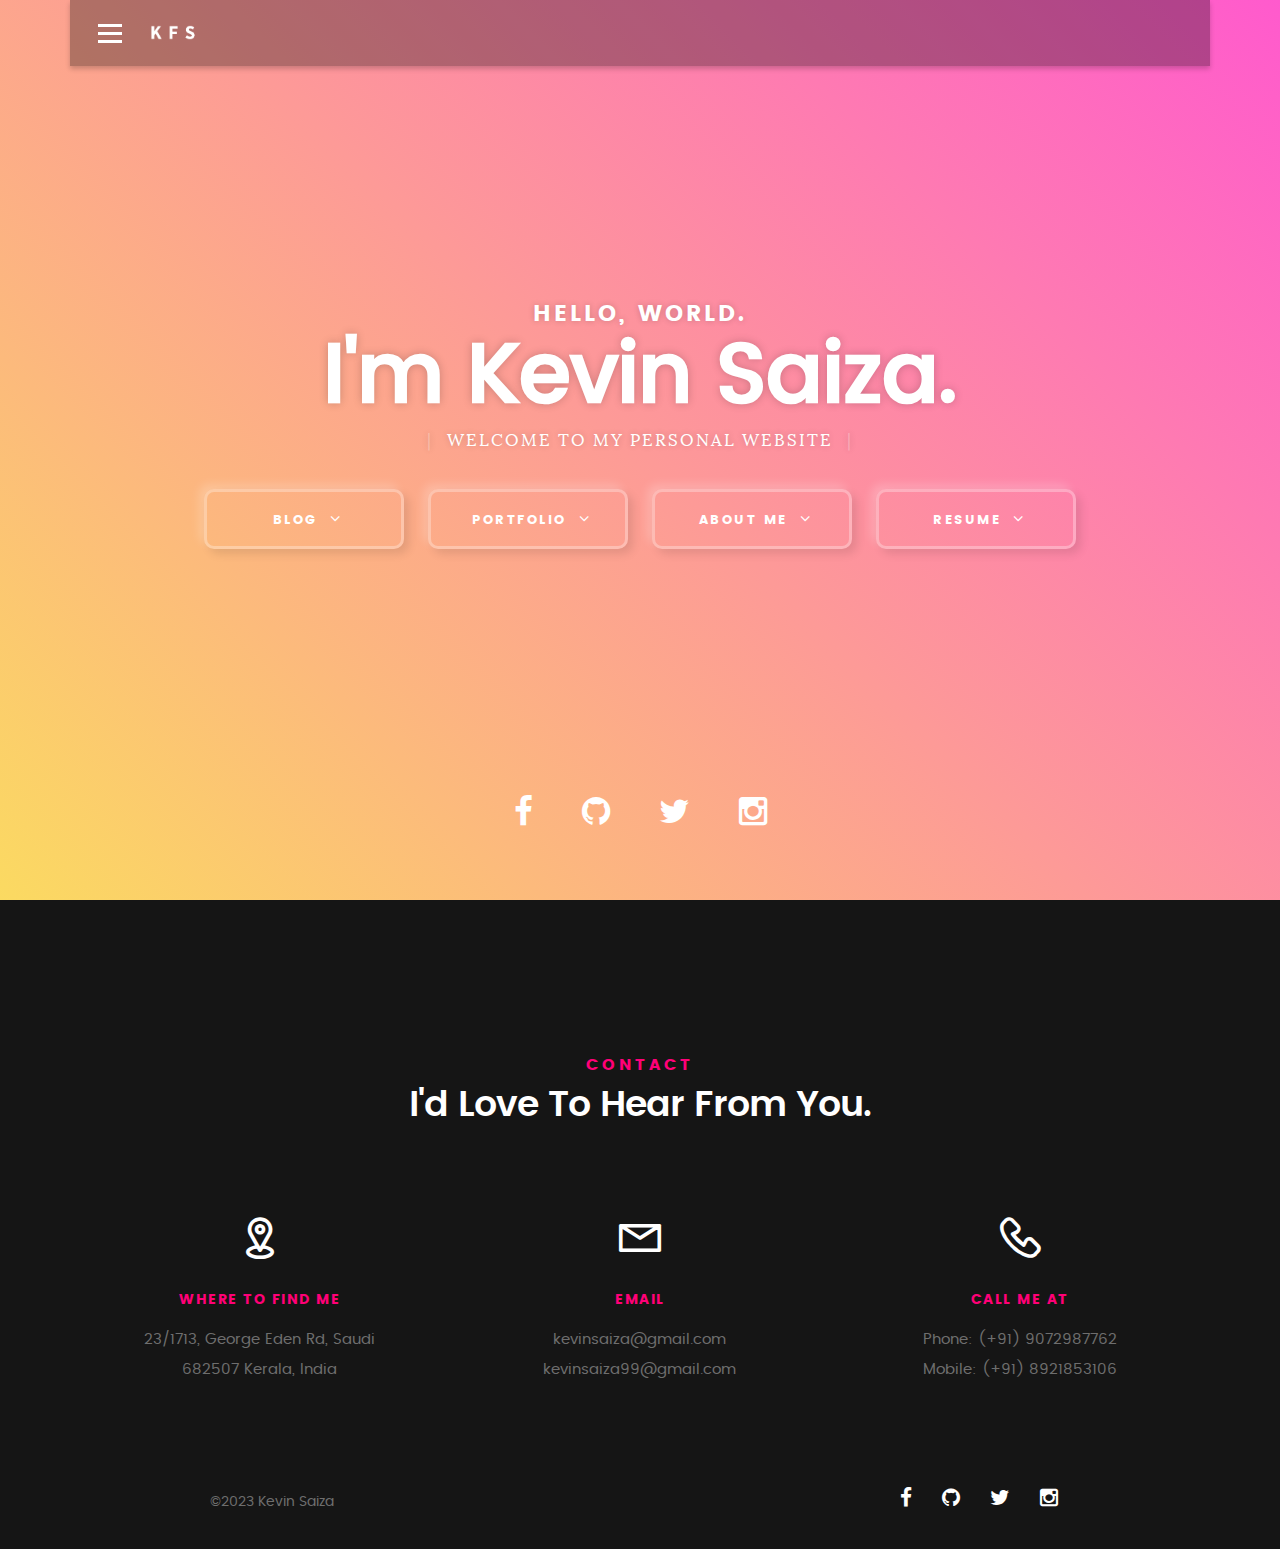
<file: index.html>
<!DOCTYPE html>
<!--[if IE 8 ]><html class="no-js oldie ie8" lang="en"> <![endif]-->
<!--[if IE 9 ]><html class="no-js oldie ie9" lang="en"> <![endif]-->
<!--[if (gte IE 9)|!(IE)]><!--><html class="no-js" lang="en"> <!--<![endif]-->
<head>

   <!--- basic page needs
   ================================================== -->
   <meta charset="utf-8">
	<title>Kevin Saiza</title>
	<meta name="description" content="">  
	<meta name="author" content="">

   <!-- mobile specific metas
   ================================================== -->
	<meta name="viewport" content="width=device-width, initial-scale=1, maximum-scale=1">
<meta name="theme-color" content="#2a2a2a" >
 	<!-- CSS
   ================================================== -->
   <link rel="stylesheet" href="css/base.css">  
   <link rel="stylesheet" href="css/main.css">
   <link rel="stylesheet" href="css/vendor.css">     

   <!-- script
   ================================================== -->   

	<script src="js/pace.min.js"></script>


   <!-- favicons
	================================================== -->
	<link rel="icon" type="image/png" href="favicon.png">

<style>

    button:hover {
        box-shadow: inset 5px 5px 10px rgba(0,0,0,0.2),inset -5px -5px 10px rgba(255,255,255,0.3);
    }
    
.fadein {
    animation: fadeInAnimation ease 1s;
    animation-iteration-count: 1;
    animation-fill-mode: forwards;
}
 
@keyframes fadeInAnimation {
    0% {
        opacity: 0;
    }
    100% {
        opacity: 1;
     }
}

</style>


</head>

<body id="top">
	
	<!-- header 
   ================================================== -->
   <header>   	
   	<div class="row">

   		<div class="top-bar">
   		
<a class="menu-toggle" href="#"><span>Menu</span></a>
	   		<div class="logo">
		         <a href="index.html">Kevin Saiza</a>
		      </div>		      

		   	<nav id="main-nav-wrap">
					<ul class="main-navigation">

<li class="current"><a href="index.html" title="">Home</a></li>
					
					<li class="current"><a href="portfolio.html" title="">Portfolio</a></li>
					
					<li class="current"><a href="certificates.html" title="">Certificates</a></li>
						
					<li class="current"><a href="mylife.html" title="">My Life</a></li>
					
						
					</ul>
				</nav>    		
   		</div> <!-- /top-bar --> 
   		
   	</div> <!-- /row --> 		
   </header> <!-- /header -->

	<!-- intro section
   ================================================== -->
   <section id="intro">   

   <div class="intro-overlay"></div>	

   	<div class="intro-content">
   		<div class="row">

   			<div class="col-twelve">
<div class="fadein">
	   			<h5><font style="color: #fff;">Hello, World.</font></h5>
	   	
  <h1>I'm Kevin Saiza.</h1>
		

	   			<p class="intro-position">
	   				<span>Welcome to my personal website</span>
	   			
	   			</p>
			
	<a class="button stroke" href="https://kevinsaiza.blogspot.com" title="" style="box-shadow: 5px 5px 10px rgba(0,0,0,0.1), 
	         -5px -5px 10px rgba(255,255,255,0.2);width: 20rem;">Blog</a>		
		
			<a class="button stroke" href="portfolio.html" title="" style="box-shadow: 5px 5px 10px rgba(0,0,0,0.1), 
	         -5px -5px 10px rgba(255,255,255,0.2);width: 20rem;">Portfolio</a>	
			
	
			
				<a class="button stroke" href="mylife.html" title="" style="box-shadow: 5px 5px 10px rgba(0,0,0,0.1), 
	         -5px -5px 10px rgba(255,255,255,0.2);width: 20rem;">About Me</a>
				
				
				<a class="button stroke" href="resume.html" title="" style="box-shadow: 5px 5px 10px rgba(0,0,0,0.1), 
	         -5px -5px 10px rgba(255,255,255,0.2);width: 20rem;">Resume</a>
				
				
				
				
				




</div>

	   		</div>  
   			
   		</div>   		 		
   	</div> <!-- /intro-content --> 

   	<ul class="intro-social">        
         <li><a href="https://m.facebook.com/kevin.saiza"><i class="fa fa-facebook"></i></a></li>
         <li><a href="https://github.com/Kevinsaiza"><i class="fa fa-github"></i></a></li>
         <li><a href="https://twitter.com/KevinSaiza2"><i class="fa fa-twitter"></i></a></li>
         
         <li><a href="https://instagram.com/kevin_saiza1"><i class="fa fa-instagram"></i></a></li>
      </ul> <!-- /intro-social -->      	

   </section> <!-- /intro -->









  <!-- contact
   ================================================== -->
	<section id="contact">

		<div class="row section-intro" style="box-shadow: none; background: none;border: none;">
   		<div class="col-twelve">

   			<h5>Contact</h5>
   			<h1>I'd Love To Hear From You.</h1>

  

   		</div> 
   	</div> <!-- /section-intro -->


   	<div class="row contact-info">

   		<div class="col-four tab-full">

   			<div class="icon">
   				<i class="icon-pin"></i>
   			</div>

   			<h5>Where to find me</h5>






   			<p>
            23/1713, George Eden Rd, Saudi <br>
            682507 Kerala, India
            </p>


   		</div>


   		<div class="col-four tab-full collapse" style="">

   			<div class="icon">
   				<i class="icon-mail"></i>
   			</div>

   			<h5>Email</h5>

   			<p>kevinsaiza@gmail.com<br>
			   	kevinsaiza99@gmail.com	     
			   </p>

   		</div>

   		<div class="col-four tab-full">

   			<div class="icon">
   				<i class="icon-phone"></i>
   			</div>

   			<h5>Call Me At</h5>

   			<p>Phone: (+91) 9072987762<br>
			   	Mobile: (+91) 8921853106<br>
			    
			   </p>

   		</div>
   		
   		
   		
   		
   		
   		
   		
   		
   		
   	</div> <!-- /contact-info -->
		
	</section> <!-- /contact -->

   <!-- footer
   ================================================== -->

   <footer>
     	<div class="row">

     		<div class="col-six tab-full pull-right social">

     			<ul class="footer-social">        
         <li><a href="https://m.facebook.com/kevin.saiza"><i class="fa fa-facebook"></i></a></li>
         <li><a href="https://github.com/Kevinsaiza"><i class="fa fa-github"></i></a></li>
         <li><a href="https://twitter.com/KevinSaiza2"><i class="fa fa-twitter"></i></a></li>
         
         <li><a href="https://instagram.com/kevin_saiza1"><i class="fa fa-instagram"></i></a></li>
			   </ul> 
	      		
	      </div>

      	<div class="col-six tab-full">
	      	<div class="copyright">
		        	<span>©2023 Kevin Saiza</span> 
		        		         	
		         </div>		                  
	      	</div>

	      	<div id="go-top">
		         <a class="smoothscroll" title="Back to Top" href="#top"><i class="fa fa-long-arrow-up"></i></a>
		      </div>

      	</div> <!-- /row -->     	
   </footer>  

   <div id="preloader"> 
    	<div id="loader"></div>
   </div> 

   <!-- Java Script
   ================================================== --> 
   <script src="js/jquery-2.1.3.min.js"></script>
   <script src="js/plugins.js"></script>
   <script src="js/main.js"></script>

</body>

                                                         </html>
</file>
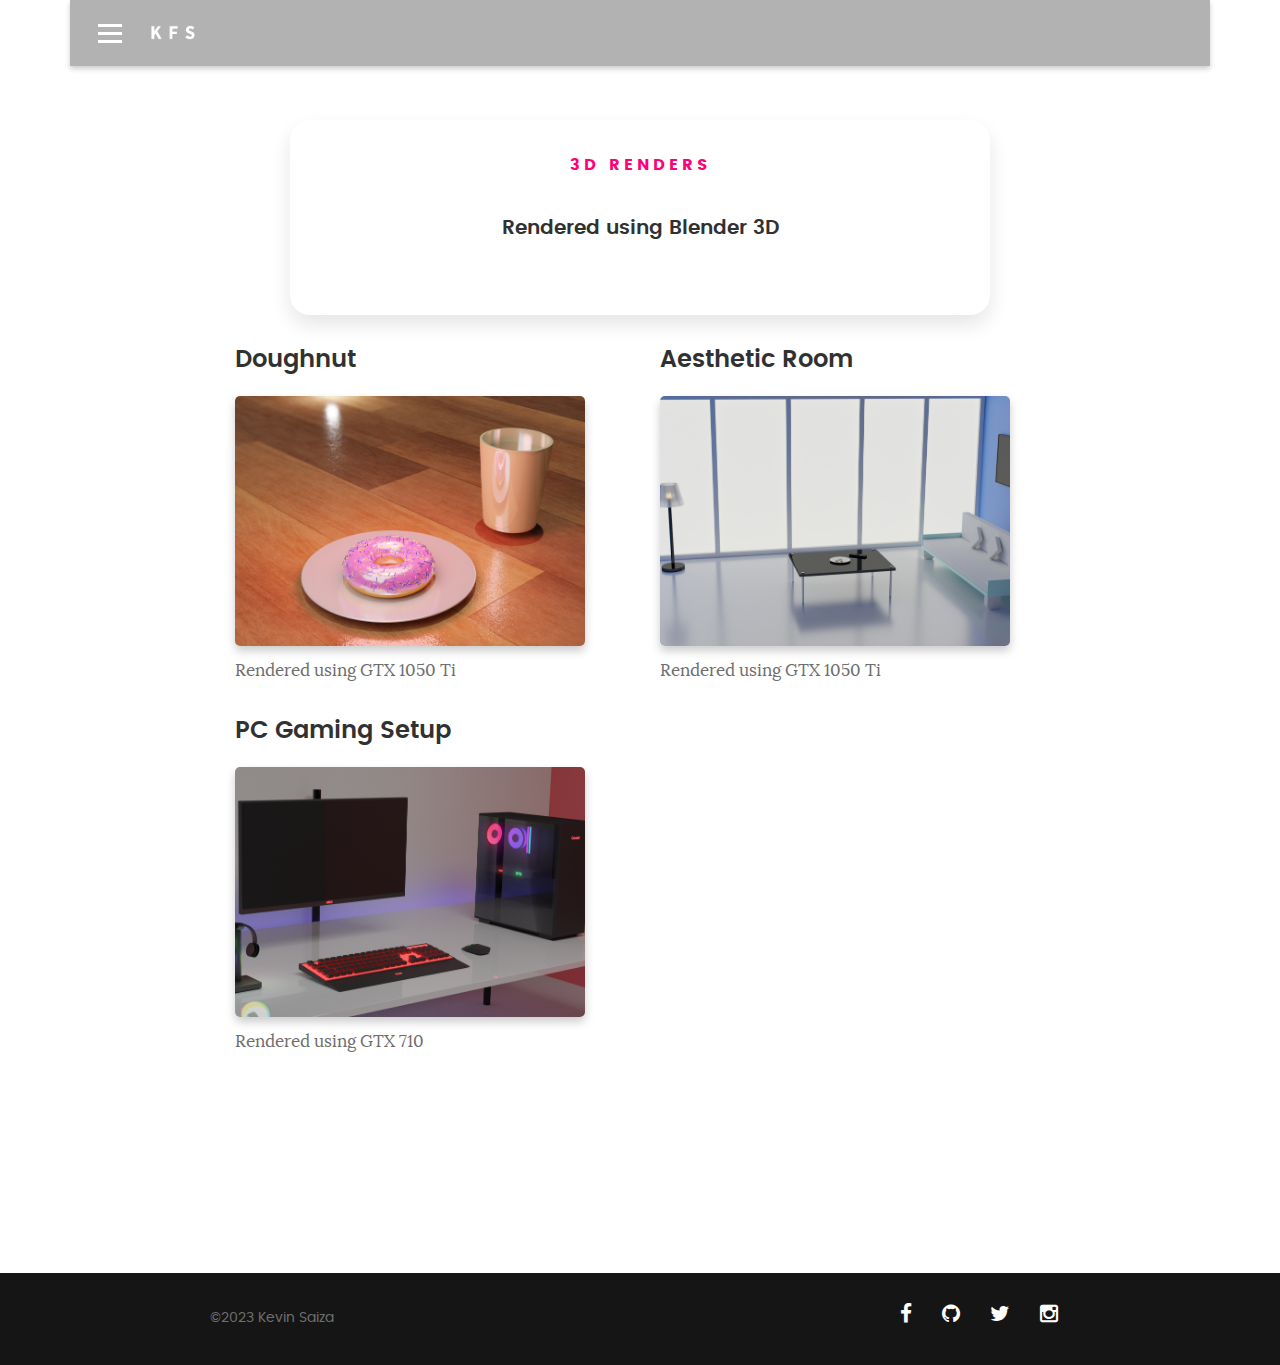
<file: 3d.html>
<!DOCTYPE html>
<!--[if IE 8 ]><html class="no-js oldie ie8" lang="en"> <![endif]-->
<!--[if IE 9 ]><html class="no-js oldie ie9" lang="en"> <![endif]-->
<!--[if (gte IE 9)|!(IE)]><!--><html class="no-js" lang="en"> <!--<![endif]-->
<head>

   <!--- basic page needs
   ================================================== -->
   <meta charset="utf-8">
	<title>Kevin Saiza</title>
	<meta name="description" content="">  
	<meta name="author" content="">

   <!-- mobile specific metas
   ================================================== -->
	<meta name="viewport" content="width=device-width, initial-scale=1, maximum-scale=1">
<meta name="theme-color" content="#2a2a2a" >
 	<!-- CSS
   ================================================== -->
   <link rel="stylesheet" href="css/base.css">  
   <link rel="stylesheet" href="css/main.css">
   <link rel="stylesheet" href="css/vendor.css">     

   <!-- script
   ================================================== -->   

	<script src="js/pace.min.js"></script>

   <!-- favicons
	================================================== -->
	<link rel="icon" type="image/png" href="favicon.png">
<style>

.fadein {
    animation: fadeInAnimation ease 1s;
    animation-iteration-count: 1;
    animation-fill-mode: forwards;
}
 
@keyframes fadeInAnimation {
    0% {
        opacity: 0;
    }
    100% {
        opacity: 1;
     }
}

</style>
</head>

<body id="top">
	
	<!-- header 
   ================================================== -->
   <header>   	
   	<div class="row">

   		<div class="top-bar">
   			<a class="menu-toggle" href="#"><span>Menu</span></a>

	   		<div class="logo">
		         <a href="index.html">Kevin Saiza</a>
		      </div>		      

		   	<nav id="main-nav-wrap">
					<ul class="main-navigation">
						<li class="current"><a href="index.html" title="">Home</a></li>
					<li class="current"><a href="portfolio.html" title="">Portfolio</a></li>
					
					
					<li class="current"><a href="certificates.html" title="">Certificates</a></li>
						
					<li class="current"><a href="mylife.html" title="">My Life</a></li>
					
					
										
								
					</ul>
				</nav>    		
   		</div> <!-- /top-bar --> 
   		
   	</div> <!-- /row --> 		
   </header> <!-- /header -->

   <section id="about">  

	

	   
   	<div class="row section-intro">
   		<div class="col-twelve">

   			<h5>3D RENDERS</h5>
   			<br>
   			<h3>Rendered using Blender 3D</h3>
   				<p class="lead"></p>

   			<div class="intro-info">

   		

   			</div>   			

   		</div>   		
   	</div> <!-- /section-intro -->


   	<div class="row about-content">


<div class="fadein">



   		<div class="col-six tab-full">
   		  
   			<h2>Doughnut</h2>
   		<img src="images/3d1.jpg" style="box-shadow:0px 5px 10px #cccccc;border-radius: 5px;height: 250px;object-fit:cover; width:350px;"/>
   		
   	<p>Rendered using GTX 1050 Ti </p>
   		
   		</div>







   		<div class="col-six tab-full">
   		  
   			<h2>Aesthetic Room</h2>
   		<img src="images/3d2.png" style="width: 100%;box-shadow:0px 5px 10px #cccccc;border-radius: 5px;object-fit:cover; height: 250px;
   		width:350px;"/>
   		
   	<p>Rendered using GTX 1050 Ti </p>
   		
   		</div>
   		


   		<div class="col-six tab-full">
   		  
   			<h2>PC Gaming Setup</h2>
   		<img src="images/3d3.png" style="box-shadow:0px 5px 10px #cccccc;border-radius: 5px;height: 250px;object-fit:cover; width:350px;"/>
   		
	<p>Rendered using GTX 710 </p>   	
   		
   		</div>






</div>



   		</div>

   

   </section> <!-- /process-->    


	
	

   <!-- footer
   ================================================== -->

   <footer>
     	<div class="row" style="padding-top: 30px;">

     		<div class="col-six tab-full pull-right social">

     			<ul class="footer-social">        
         <li><a href="https://m.facebook.com/kevin.saiza"><i class="fa fa-facebook"></i></a></li>
         <li><a href="https://github.com/Kevinsaiza"><i class="fa fa-github"></i></a></li>
         <li><a href="https://twitter.com/KevinSaiza2"><i class="fa fa-twitter"></i></a></li>
         
         <li><a href="https://instagram.com/kevin_saiza1"><i class="fa fa-instagram"></i></a></li>
			   </ul> 
	      		
	      </div>

      	<div class="col-six tab-full">
	      	<div class="copyright">
		        	<span>©2023 Kevin Saiza</span> 
		        		         	
		         </div>		                  
	      	</div>

	      	<div id="go-top">
		         <a class="smoothscroll" title="Back to Top" href="#top"><i class="fa fa-long-arrow-up"></i></a>
		      </div>

      	</div> <!-- /row -->     	
   </footer>  

   <div id="preloader"> 
    	<div id="loader"></div>
   </div> 

   <!-- Java Script
   ================================================== --> 
   <script src="js/jquery-2.1.3.min.js"></script>
   <script src="js/plugins.js"></script>
   <script src="js/main.js"></script>

</body>

</html>
</file>
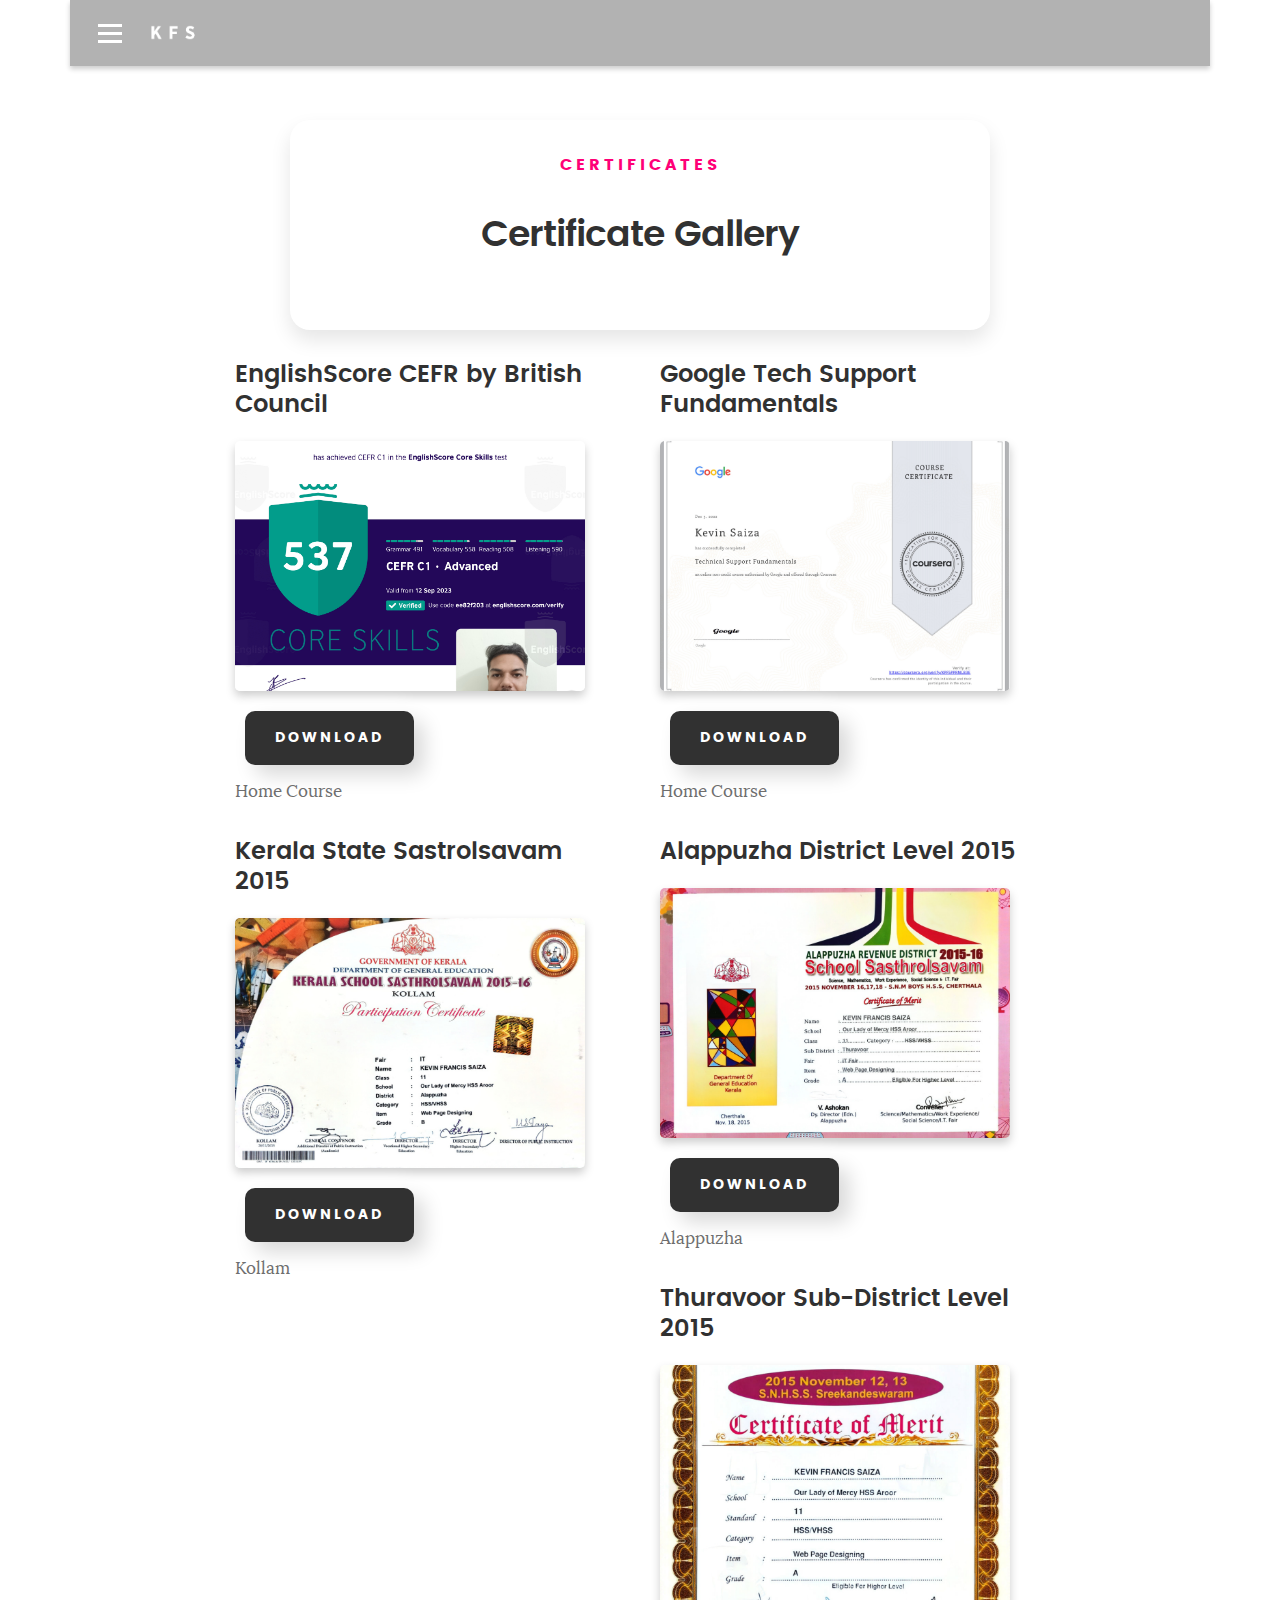
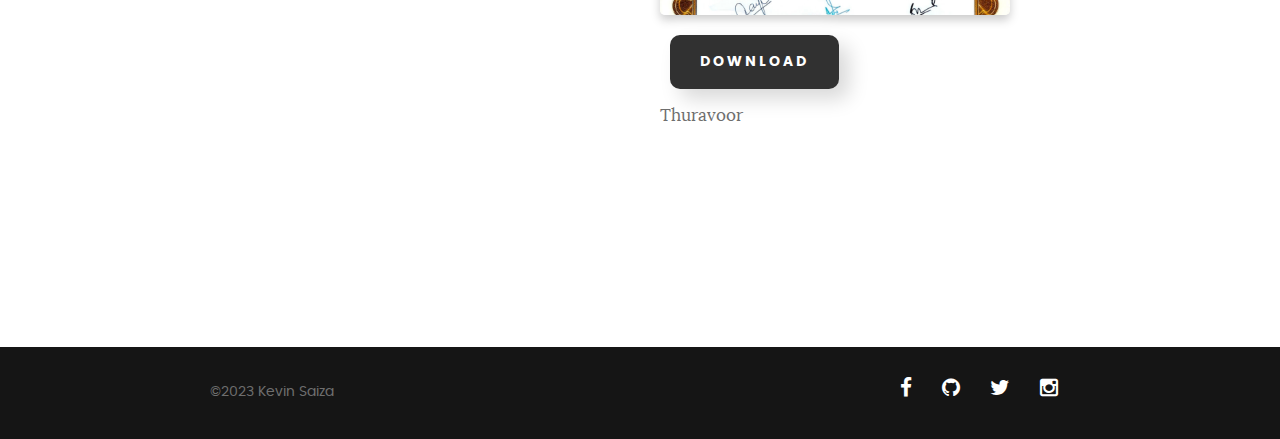
<file: certificates.html>
<!DOCTYPE html>
<!--[if IE 8 ]><html class="no-js oldie ie8" lang="en"> <![endif]-->
<!--[if IE 9 ]><html class="no-js oldie ie9" lang="en"> <![endif]-->
<!--[if (gte IE 9)|!(IE)]><!--><html class="no-js" lang="en"> <!--<![endif]-->
<head>

   <!--- basic page needs
   ================================================== -->
   <meta charset="utf-8">
	<title>Kevin Saiza</title>
	<meta name="description" content="">  
	<meta name="author" content="">

   <!-- mobile specific metas
   ================================================== -->
	<meta name="viewport" content="width=device-width, initial-scale=1, maximum-scale=1">
<meta name="theme-color" content="#2a2a2a" >
 	<!-- CSS
   ================================================== -->
   <link rel="stylesheet" href="css/base.css">  
   <link rel="stylesheet" href="css/main.css">
   <link rel="stylesheet" href="css/vendor.css">     

   <!-- script
   ================================================== -->   

	<script src="js/pace.min.js"></script>

   <!-- favicons
	================================================== -->
	<link rel="icon" type="image/png" href="favicon.png">
<style>

.fadein {
    animation: fadeInAnimation ease 1s;
    animation-iteration-count: 1;
    animation-fill-mode: forwards;
}
 
@keyframes fadeInAnimation {
    0% {
        opacity: 0;
    }
    100% {
        opacity: 1;
     }
}

</style>
</head>

<body id="top">
	
	<!-- header 
   ================================================== -->
   <header>   	
   	<div class="row">

   		<div class="top-bar">
   			<a class="menu-toggle" href="#"><span>Menu</span></a>

	   		<div class="logo">
		         <a href="index.html">Kevin Saiza</a>
		      </div>		      

		   	<nav id="main-nav-wrap">
					<ul class="main-navigation">
						<li class="current"><a href="index.html" title="">Home</a></li>
					<li class="current"><a href="portfolio.html" title="">Portfolio</a></li>
					
					
					<li class="current"><a href="certificates.html" title="">Certificates</a></li>
						
					<li class="current"><a href="mylife.html" title="">My Life</a></li>
					
					
										
								
					</ul>
				</nav>    		
   		</div> <!-- /top-bar --> 
   		
   	</div> <!-- /row --> 		
   </header> <!-- /header -->

   <section id="about">  

	

	   
   	<div class="row section-intro">
   		<div class="col-twelve">

   			<h5>CERTIFICATES</h5>
   			<br>
   			<h1>Certificate Gallery</h1>
   				<p class="lead"></p>

   			<div class="intro-info">

   		

   			</div>   			

   		</div>   		
   	</div> <!-- /section-intro -->


   	<div class="row about-content">


<div class="fadein">




<div class="col-six tab-full">
   		  
   			<h2>EnglishScore CEFR by British Council</h2>
   		<img src="images/cert0.jpg" style="box-shadow:0px 5px 10px #cccccc;border-radius: 5px;height: 250px;object-fit:cover; width:350px;"/>
   	
   	   	
   		
   		<a href="images/cert0.jpg" title="Download Certificate" class="button button-primary">Download</a>
	<p>Home Course</p>
   		</div>






	
   		<div class="col-six tab-full">
   		  
   			<h2>Google Tech Support Fundamentals</h2>
   		<img src="images/cert3.jpg" style="box-shadow:0px 5px 10px #cccccc;border-radius: 5px;height: 250px;object-fit:cover; width:350px;"/>
   	
   	   	
   		
   		<a href="images/cert3.jpg" title="Download Certificate" class="button button-primary">Download</a>
	<p>Home Course</p>
   		</div>
















   		<div class="col-six tab-full">
   		  
   			<h2>Kerala State Sastrolsavam 2015</h2>
   		<img src="images/cert1.jpg" style="width: 100%;box-shadow:0px 5px 10px #cccccc;border-radius: 5px;object-fit:cover; height: 250px;
   		width:350px;"/>
   	
   	   	   	
   		<a href="images/cert1.jpg" title="Download Certificate" class="button button-primary">Download</a>
   			<p>Kollam</p>	
   		</div>
   		


   		<div class="col-six tab-full">
   		  
   			<h2>Alappuzha District Level 2015</h2>
   		<img src="images/cert2.jpg" style="box-shadow:0px 5px 10px #cccccc;border-radius: 5px;height: 250px;object-fit:cover; width:350px;"/>
   		
   		<a href="images/cert2.jpg" title="Download Certificate" class="button button-primary">Download</a>
   		<p>Alappuzha</p>
   		</div>



   		<div class="col-six tab-full">
   		  
   			<h2>Thuravoor Sub-District Level 2015</h2>
   		<img src="images/cert4.jpg" style="box-shadow:0px 5px 10px #cccccc;border-radius: 5px;height: 250px;object-fit:cover; width:350px;"/>
   		
   		<a href="images/cert4.jpg" title="Download Certificate" class="button button-primary">Download</a>
   	<p>Thuravoor</p>	
   		</div>









</div>



   		</div>

   

   </section> <!-- /process-->    


	
	

   <!-- footer
   ================================================== -->

   <footer>
     	<div class="row" style="padding-top: 30px;">

     		<div class="col-six tab-full pull-right social">

     			<ul class="footer-social">        
         <li><a href="https://m.facebook.com/kevin.saiza"><i class="fa fa-facebook"></i></a></li>
         <li><a href="https://github.com/Kevinsaiza"><i class="fa fa-github"></i></a></li>
         <li><a href="https://twitter.com/KevinSaiza2"><i class="fa fa-twitter"></i></a></li>
         
         <li><a href="https://instagram.com/kevin_saiza1"><i class="fa fa-instagram"></i></a></li>
			   </ul> 
	      		
	      </div>

      	<div class="col-six tab-full">
	      	<div class="copyright">
		        	<span>©2023 Kevin Saiza</span> 
		        		         	
		         </div>		                  
	      	</div>

	      	<div id="go-top">
		         <a class="smoothscroll" title="Back to Top" href="#top"><i class="fa fa-long-arrow-up"></i></a>
		      </div>

      	</div> <!-- /row -->     	
   </footer>  

   <div id="preloader"> 
    	<div id="loader"></div>
   </div> 

   <!-- Java Script
   ================================================== --> 
   <script src="js/jquery-2.1.3.min.js"></script>
   <script src="js/plugins.js"></script>
   <script src="js/main.js"></script>

</body>

</html>
</file>
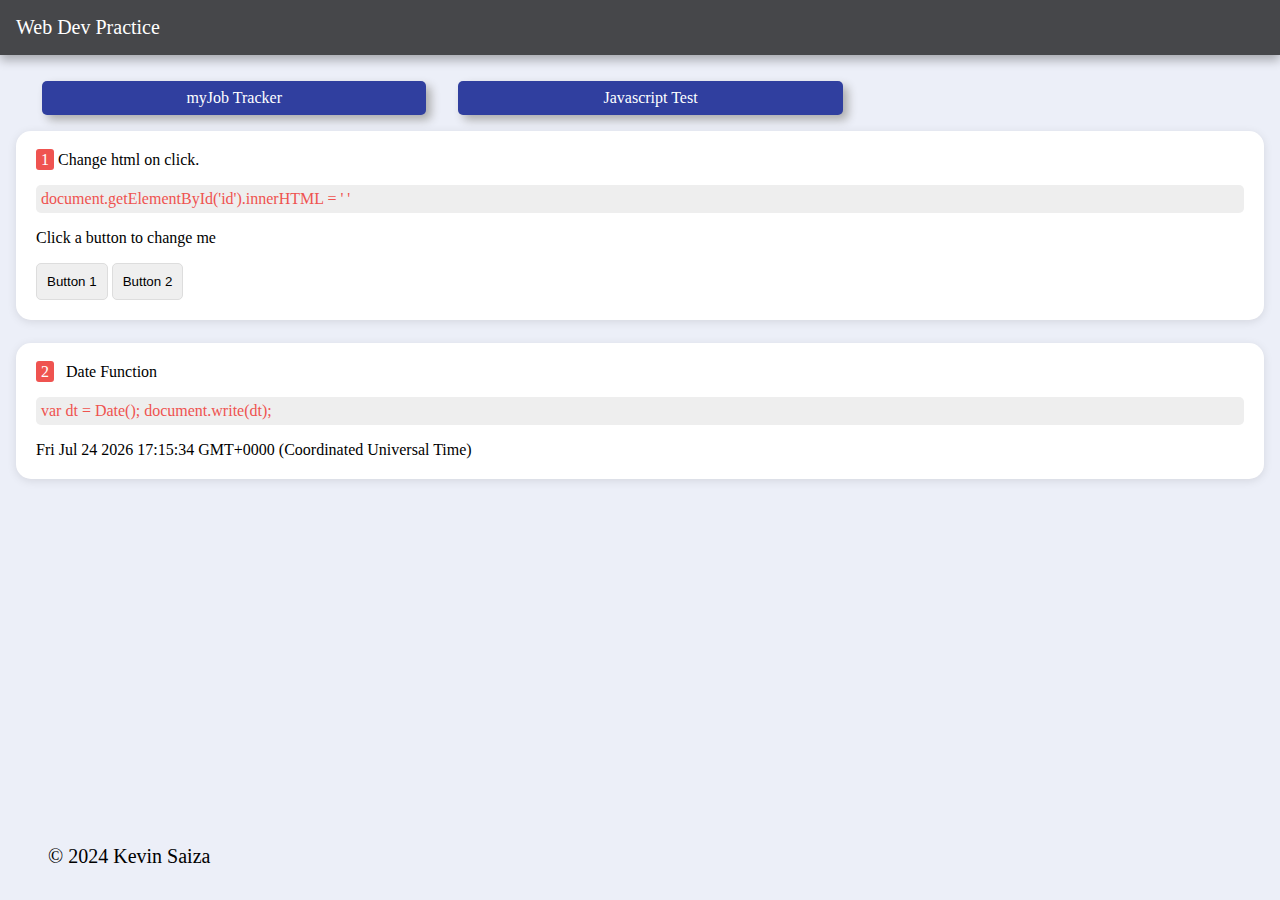
<file: index1.html>
<!DOCTYPE html>
<html lang="en">
<head>
  <meta charset="UTF-8">
  <meta http-equiv="X-UA-Compatible" content="IE=Edge">
  <meta name="viewport" content="width=device-width, initial-scale=1">

  <title>HTML</title>
  
  <!-- HTML -->
  

  <!-- Custom Styles -->
  <link rel="stylesheet" href="style3.css">
</head>

<body>
  
  
  <div class="header">Web Dev Practice</div>
  
 
  
  
 
 <div class="topmenu">
  <a href="myjobtracker.html"> <div class="topbtn">myJob Tracker</div></a>
   <div class="topbtn">Javascript Test</div>
 </div>

<br/>

  <div class="content" style="clear: both;">
  
  <span class="numbox">1</span>&nbsp;Change html on click.
  
  
  <div class="code">document.getElementById('id').innerHTML = ' '</div>
  
  <p id="p1" style="text-decoration: blink;
	-webkit-animation-name: blinker;
	-webkit-animation-duration: 1s;
	-webkit-animation-iteration-count:infinite;
	-webkit-animation-timing-function:ease-in-out;
	-webkit-animation-direction: alternate;">Click a button to change me</p>
 <button id="a1" onclick="document.getElementById('p1').innerHTML = 'You have clicked on Button 1'">Button 1</button>
 <button id="a1" onclick="document.getElementById('p1').innerHTML = 'You have clicked on Button 2'">Button 2</button>

</div>
<br/>
  <div class="content">
  
<span class="numbox">2</span>
&nbsp; Date Function

  <div class="code">var dt = Date();
  
 document.write(dt);</div>

<script>
  
  var dt = Date('dd.mm.yyyy');
  
 document.write(dt);
  </script>


</div>


<footer>
<div class="footer">&copy; 2024 Kevin Saiza</div>
</footer>
  <!-- Project -->
  
</body>
</html>
</file>
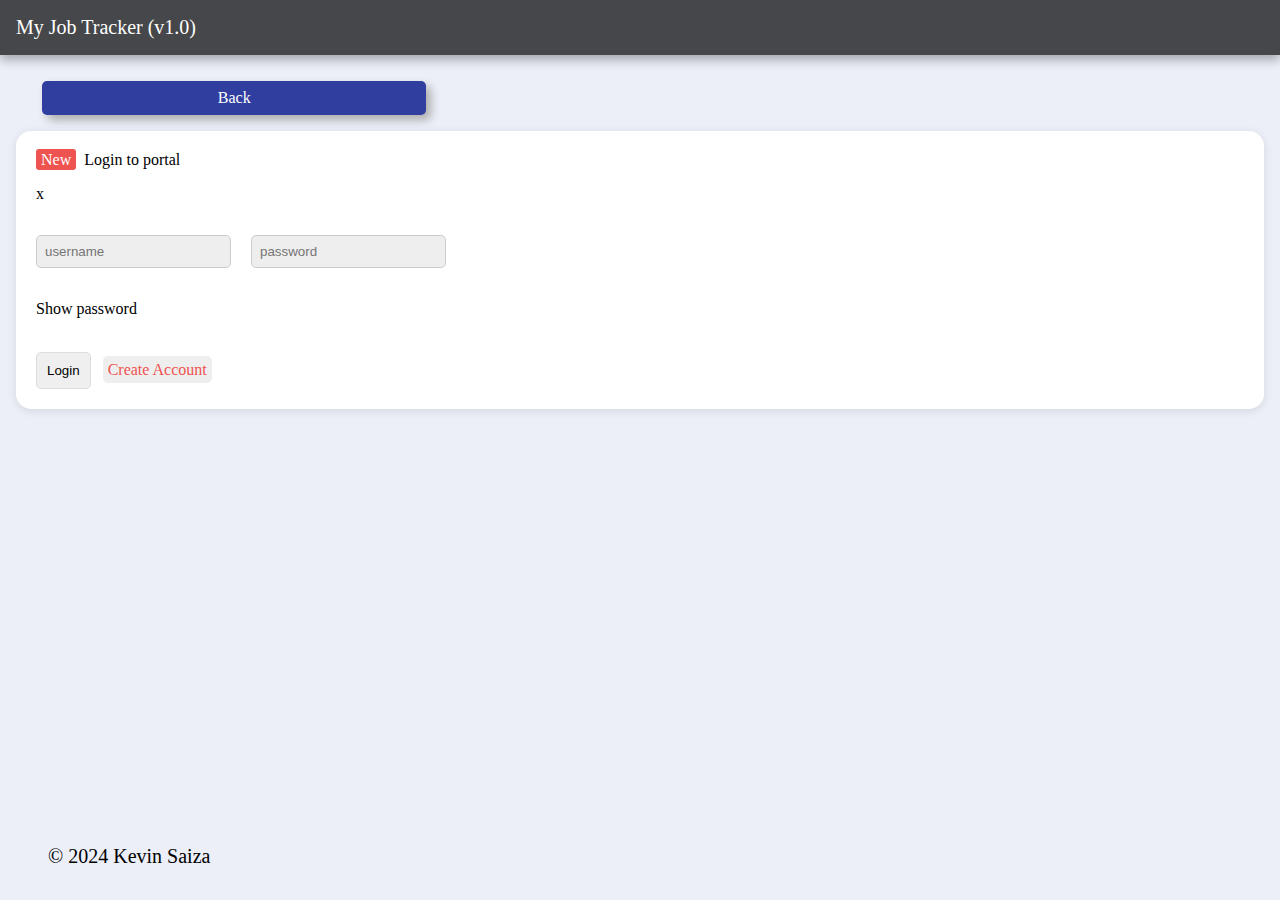
<file: myjobtracker.html>
<!DOCTYPE html>
<html lang="en">
<head>
  <meta charset="UTF-8">
  <meta http-equiv="X-UA-Compatible" content="IE=Edge">
  <meta name="viewport" content="width=device-width, initial-scale=1">

  <title>Web Dev Practice</title>
  <script>
    
    
    function logincheck() {
     
     var username = "kevinsaiza";
    var password = "12345";
    var usr = 
    document.getElementById("ussr").value;
    

var pwd = 
    document.getElementById("pwwd").value;

     
      if((usr==username)&&(pwd==password))
      {
        window.alert("Success");
        
        
      }
      else{
        window.alert("Try Again");
        
        document.getElementById("ussr").value="";
        document.getElementById("pwwd").value="";
      }
    }
    
    
    function viewpwd()
    {
      var tp = document.getElementById("pwwd").type;
      
 
      
      document.getElementById("pwwd").type="text";
      
      document.getElementById('spd').innerHTML="";
    }
    
   
  </script>
  <!-- HTML -->
  

  <!-- Custom Styles -->
  <link rel="stylesheet" href="style3.css">
</head>

<body>
  
  
  <div class="header">My Job Tracker (v1.0)</div>
  
 
  
   <div class="topmenu">
  <a href="index.html"> <div class="topbtn">Back
 </div>
</div></a>


<br/>
  
  </div>
  

  <div class="content" style="clear:both;">
  
  <span class="numbox">New</span>&nbsp;
  
  Login to portal
  <br/>
  <p id="tem">x</p>
  
  <input type="text" placeholder="username" id="ussr">
    <input type="password" style="margin-bottom: 1rem;" placeholder="password" id="pwwd">
  
 
 <p onclick="viewpwd()" id="spd">Show password</p>
 <br/>
 
 <button id="a1" onclick="logincheck()">Login</button>
 &nbsp;
 <span class="code" style="">Create Account</span>

</div>


<footer>
<div class="footer">&copy; 2024 Kevin Saiza</div>
</footer>
  <!-- Project -->
  
</body>
</html>
</file>
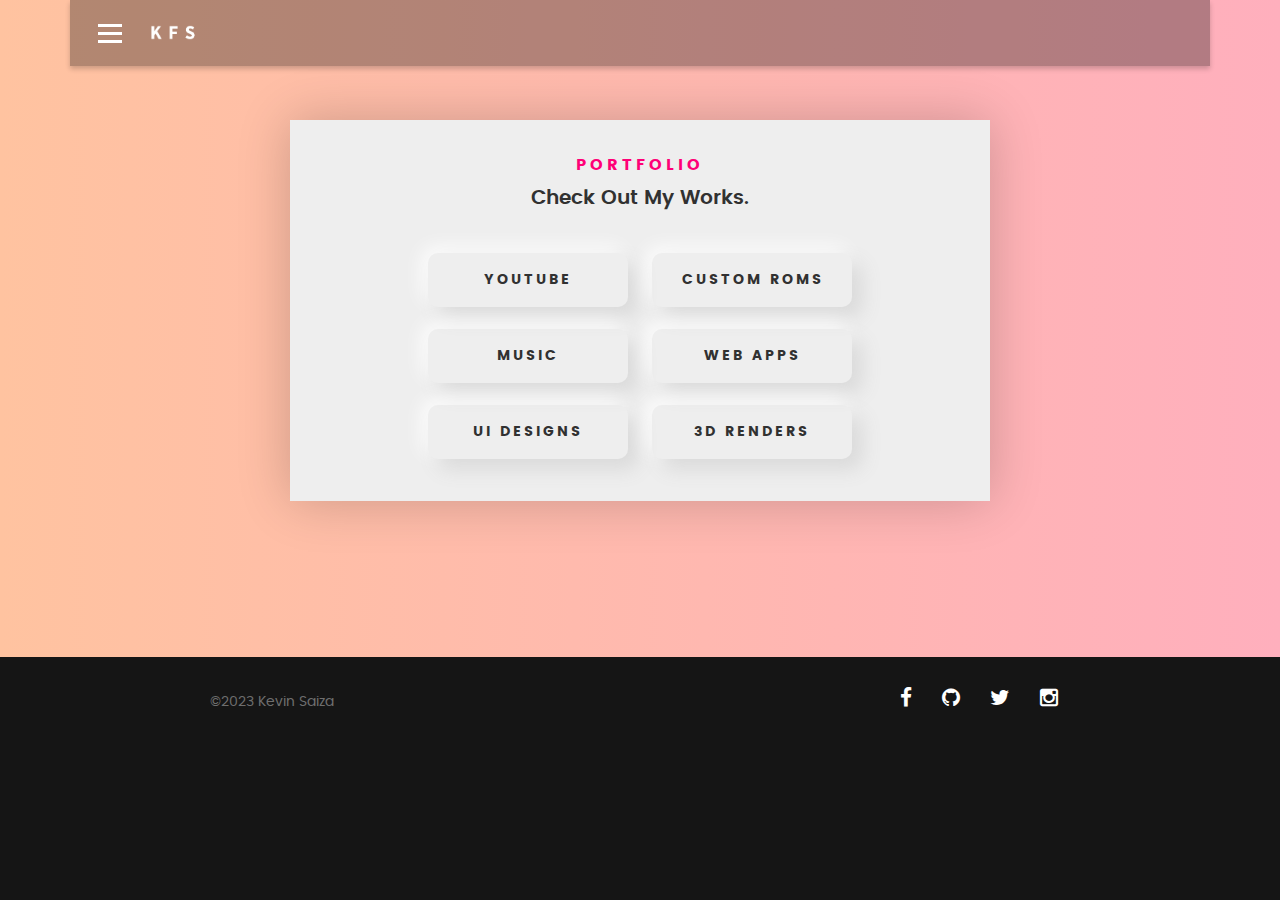
<file: portfolio.html>
<!DOCTYPE html>
<!--[if IE 8 ]><html class="no-js oldie ie8" lang="en"> <![endif]-->
<!--[if IE 9 ]><html class="no-js oldie ie9" lang="en"> <![endif]-->
<!--[if (gte IE 9)|!(IE)]><!--><html class="no-js" lang="en"> <!--<![endif]-->
<head>

   <!--- basic page needs
   ================================================== -->
   <meta charset="utf-8">
	<title>Kevin Saiza</title>
	<meta name="description" content="">  
	<meta name="author" content="">

   <!-- mobile specific metas
   ================================================== -->
	<meta name="viewport" content="width=device-width, initial-scale=1, maximum-scale=1">
<meta name="theme-color" content="#2a2a2a" >
 	<!-- CSS
   ================================================== -->
   <link rel="stylesheet" href="css/base.css">  
   <link rel="stylesheet" href="css/main.css">
   <link rel="stylesheet" href="css/vendor.css">     

   <!-- script
   ================================================== -->   

	

   <!-- favicons
	================================================== -->
	<link rel="icon" type="image/png" href="favicon.png">
<style>

.fadein {
    animation: fadeInAnimation ease 1s;
    animation-iteration-count: 1;
    animation-fill-mode: forwards;
}
 
@keyframes fadeInAnimation {
    0% {
        opacity: 0;
    }
    100% {
        opacity: 1;
     }
}

</style>
</head>

<body id="top">
	
	<!-- header 
   ================================================== -->
   <header>   	
   	<div class="row">

   		<div class="top-bar">
   			<a class="menu-toggle" href="#"><span>Menu</span></a>

	   		<div class="logo">
		         <a href="index.html">Kevin Saiza</a>
		      </div>		      

		   	<nav id="main-nav-wrap">
					<ul class="main-navigation">
						<li class="current"><a href="index.html" title="">Home</a></li>
					
					<li class="current"><a href="portfolio.html" title="">Portfolio</a></li>
					
					<li class="current"><a href="certificates.html" title="">Certificates</a></li>
						
					<li class="current"><a href="mylife.html" title="">My Life</a></li>
					
					
										
								
					</ul>
				</nav>    		
   		</div> <!-- /top-bar --> 
   		
   	</div> <!-- /row --> 		
   </header> <!-- /header -->







	<section id="portfolio" style="background: #FFAFBD;  /* fallback for old browsers */
background: -webkit-linear-gradient(to right, #ffc3a0, #FFAFBD);  /* Chrome 10-25, Safari 5.1-6 */
background: linear-gradient(to right, #ffc3a0, #FFAFBD); /* W3C, IE 10+/ Edge, Firefox 16+, Chrome 26+, Opera 12+, Safari 7+ */
">

		<div class="row section-intro" style="box-shadow: 0px 0px 50px rgba(0,0,0,0.2);border-radius: 0px;background: #eee;">
   		<div class="col-twelve">

   			<h5>Portfolio</h5>
   			<h3>Check Out My Works.</h3>

   			<p class="lead"></p>



	<a class="button" href="https://m.youtube.com/channel/UCq71z5iCv6Ku7soDmAZQ5-w" style="width:200px;">Youtube</a>


			
      <a class="button" href="roms.html" style="width:200px;">Custom ROMs</a>

			<a class="button" href="music.html" style="width:200px;">Music</a>
	
			<a class="button" href="webapps.html" title="" style="width:200px;">Web Apps</a>
	<br>
				<a class="button" href="ui.html" title="" style="width:200px;">UI Designs</a>	
		
		
			<a class="button" href="3d.html" title="" style="width:200px;">3D Renders</a>


   		</div>   		
   	</div> <!-- /section-intro--> 
</section>




	
	

   <!-- footer
   ================================================== -->

   <footer>
     	<div class="row" style="padding-top: 30px;">

     		<div class="col-six tab-full pull-right social">

     			<ul class="footer-social">        
         <li><a href="https://m.facebook.com/kevin.saiza"><i class="fa fa-facebook"></i></a></li>
         <li><a href="https://github.com/Kevinsaiza"><i class="fa fa-github"></i></a></li>
         <li><a href="https://twitter.com/KevinSaiza2"><i class="fa fa-twitter"></i></a></li>
         
         <li><a href="https://instagram.com/kevin_saiza1"><i class="fa fa-instagram"></i></a></li>
			   </ul>
	      		
	      </div>

      	<div class="col-six tab-full">
	      	<div class="copyright">
		        	<span>©2023 Kevin Saiza</span> 
		        		         	
		         </div>		                  
	      	</div>

	      	<div id="go-top">
		         <a class="smoothscroll" title="Back to Top" href="#top"><i class="fa fa-long-arrow-up"></i></a>
		      </div>

      	</div> <!-- /row -->     	
   </footer>  

   <div id="preloader"> 
    	<div id="loader"></div>
   </div> 

   <!-- Java Script
   ================================================== --> 
   <script src="js/jquery-2.1.3.min.js"></script>
   <script src="js/plugins.js"></script>
   <script src="js/main.js"></script>

</body>

</html>
</file>
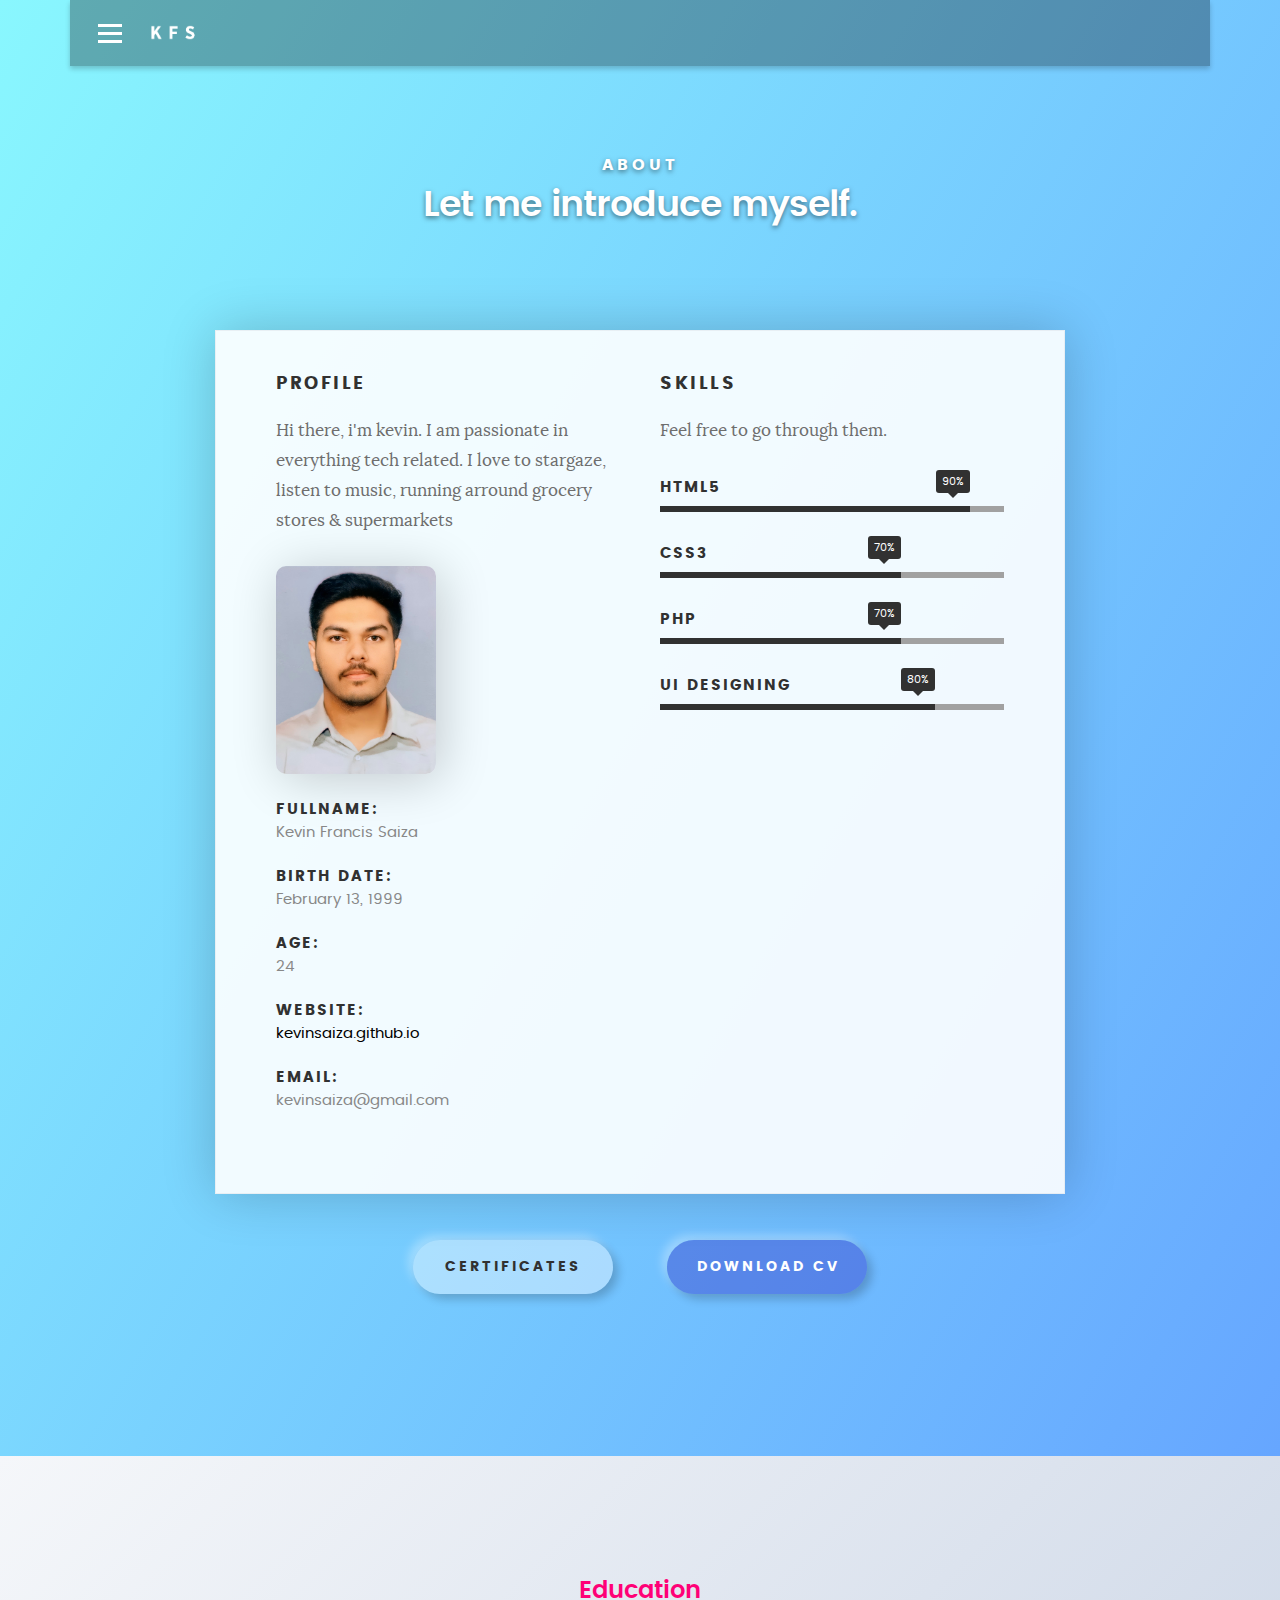
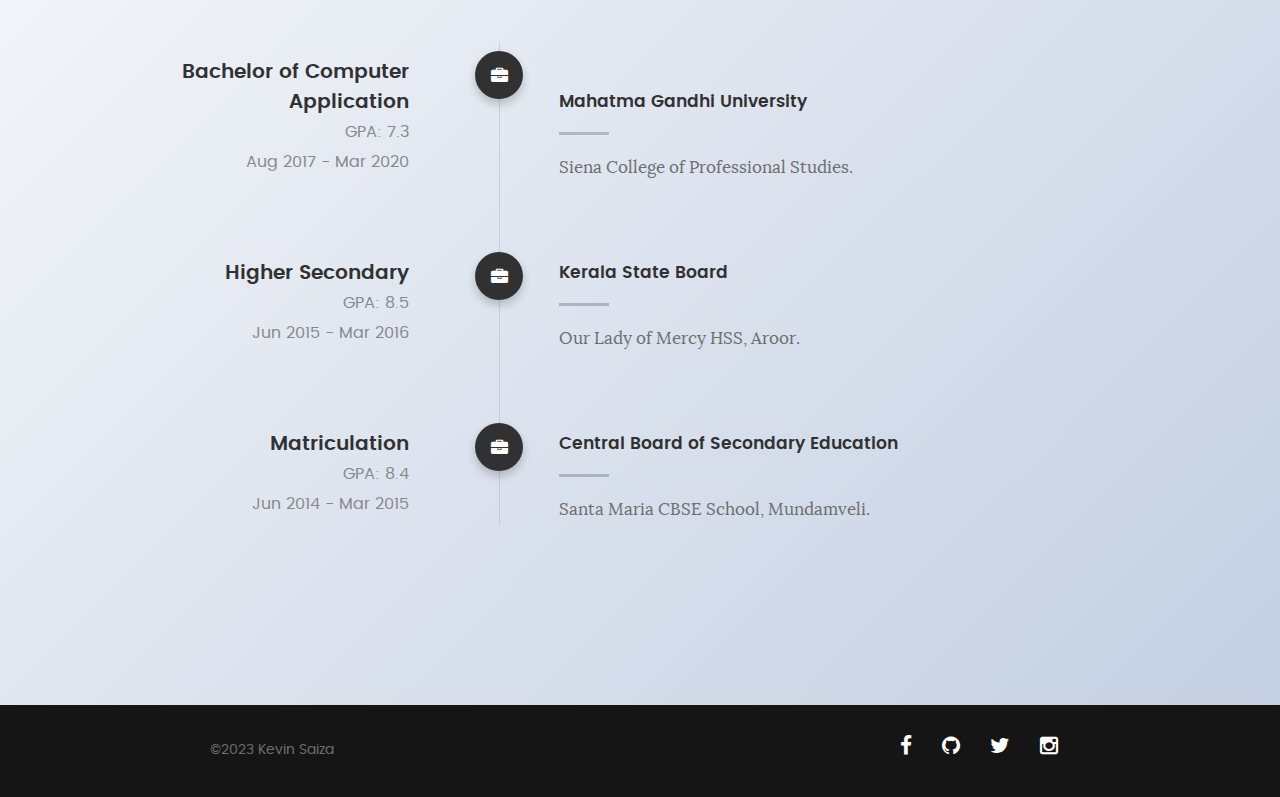
<file: resume.html>
<!DOCTYPE html>
<!--[if IE 8 ]><html class="no-js oldie ie8" lang="en"> <![endif]-->
<!--[if IE 9 ]><html class="no-js oldie ie9" lang="en"> <![endif]-->
<!--[if (gte IE 9)|!(IE)]><!--><html class="no-js" lang="en"> <!--<![endif]-->
<head>

   <!--- basic page needs
   ================================================== -->
   <meta charset="utf-8">
	<title>Kevin Saiza</title>
	<meta name="description" content="">  
	<meta name="author" content="">

   <!-- mobile specific metas
   ================================================== -->
	<meta name="viewport" content="width=device-width, initial-scale=1, maximum-scale=1">
<meta name="theme-color" content="#2a2a2a" >
 	<!-- CSS
   ================================================== -->
   <link rel="stylesheet" href="css/base.css">  
   <link rel="stylesheet" href="css/main.css">
   <link rel="stylesheet" href="css/vendor.css">     

   <!-- script
   ================================================== -->   

	<script src="js/pace.min.js"></script>

   <!-- favicons
	================================================== -->
	<link rel="icon" type="image/png" href="favicon.png">
<style>

.fadein {
    animation: fadeInAnimation ease 1s;
    animation-iteration-count: 1;
    animation-fill-mode: forwards;
}
 
@keyframes fadeInAnimation {
    0% {
        opacity: 0;
    }
    100% {
        opacity: 1;
     }
}

</style>
</head>

<body id="top">
	
	<!-- header 
   ================================================== -->
   <header>   	
   	<div class="row">

   		<div class="top-bar">
   			<a class="menu-toggle" href="#"><span>Menu</span></a>

	   		<div class="logo">
		         <a href="index.html">Kevin Saiza</a>
		      </div>		      

		   	<nav id="main-nav-wrap">
					<ul class="main-navigation">
						<li class="current"><a href="index.html" title="">Home</a></li>
					<li class="current"><a href="portfolio.html" title="">Portfolio</a></li>
					
					
					<li class="current"><a href="certificates.html" title="">Certificates</a></li>
						
					<li class="current"><a href="mylife.html" title="">My Life</a></li>
					
					
										
								
					</ul>
				</nav>    		
   		</div> <!-- /top-bar --> 
   		
   	</div> <!-- /row --> 		
   </header> <!-- /header -->


	
	
	
	 <section id="about" style="background-image: linear-gradient(120deg, #89f7fe 0%, #66a6ff 100%);">  



	   
   	<div class="row section-intro" style="background: none;
    border:none;text-shadow: 0px 2px 5px rgba(0,0,0,0.5);
    color: #fff;box-shadow:none;">
   		<div class="col-twelve">

   			<h5><font style="color:#fff;">About</font></h5>
   			<h1><font color="white">Let me introduce myself.</font></h1>
   				<p class="lead"></p>

   			<div class="intro-info">

   				

   			</div>   			

   		</div>   		
   	</div> <!-- /section-intro -->

   	<div class="row about-content" style="
    background-color: rgba(255, 255, 255, 0.9);
    
    border: 1px solid rgba(209, 213, 219, 0.3);
    box-shadow: 0px 0px 50px rgba(0,0,0,0.2);
    padding: 4rem;">

   		<div class="col-six tab-full">

   			<h3>Profile</h3>
   			<p>Hi there, i'm kevin. I am passionate in everything tech related. I love to stargaze, listen to music, running arround grocery stores &amp; supermarkets</p>

<img src="images/profile-pic.jpg" alt="Profile Picture" style="width: 160px; object-fit: contain;box-shadow: 5px 5px 50px rgba(0,0,0,0.2);border-radius: 10px;margin-bottom: 10px;">


   			<ul class="info-list">
   				<li>
   					<strong>Fullname:</strong>
   					<span>Kevin Francis Saiza</span>
   				</li>
   				<li>
   					<strong>Birth Date:</strong>
   					<span>February 13, 1999</span>
   				</li>
   				<li>
   					<strong>Age:</strong>
   					<span>24</span>
   				</li>
   				<li>
   					<strong>Website:</strong>
   					<span><a href="index.html">kevinsaiza.github.io</a></span>
   				</li>
   				<li>
   					<strong>Email:</strong>
   					<span>kevinsaiza@gmail.com</span>
   				</li>

   			</ul> <!-- /info-list -->

   		</div>

   		<div class="col-six tab-full">

   			<h3>Skills</h3>
   			<p>Feel free to go through them.</p>

				<ul class="skill-bars">
				   <li>
				   	<div class="progress percent90"><span>90%</span></div>
				   	<strong>HTML5</strong>
				   </li>
				   
				   <li>
				   	<div class="progress percent70"><span>70%</span></div>
				   	<strong>CSS3</strong>
				   </li>
				  
                    <li>
				   	<div class="progress percent70"><span>70%</span></div>
				   	<strong>PHP</strong>
				   </li>
      
                    <li>
				   	<div class="progress percent80"><span>80%</span></div>
				   	<strong>UI Designing</strong>
				   </li>
                    
                    
				</ul> <!-- /skill-bars -->		

   		</div>

   	</div>

   	<div class="row button-section" style="padding-bottom:0px;">
   		<div class="col-twelve">
   			<a href="certificates.html" title="Hire Me" class="button" style="
   			box-shadow: 5px 5px 10px rgba(0,0,0,0.2), -5px -5px 10px rgba(255,255,255,0.3); 
   			background-color: rgba(255,255,255,0.4);
   			border-radius: 50px;width: 20rem;
   			
   			">Certificates</a>
   			<a href="https://drive.google.com/file/d/1H7lFGD4Z4jg-6ZM9OzsfWheLhhtoM49r/view?usp=drivesdk" title="Download CV" class="button" style="
   			box-shadow: 5px 5px 10px rgba(0,0,0,0.2), -5px -5px 10px rgba(255,255,255,0.3); 
   			background-color: rgba(50,50,200,0.4);
   			border-radius: 50px;width: 20rem;color: white;
   			
   			"
   			>Download CV</a>
   		</div>   		
   	</div>

   </section> <!-- /process-->    


   <!-- resume Section
   ================================================== -->
	<section id="resume" class="grey-section" style="background-image: linear-gradient(135deg, #f5f7fa 0%, #c3cfe2 100%);">

	

   	
   	<div class="row resume-timeline">

   		<div class="col-twelve resume-header">

   			<h2>Education</h2>

   		</div> <!-- /resume-header -->

   		<div class="col-twelve">

   			<div class="timeline-wrap">

   				<div class="timeline-block">

	   				<div class="timeline-ico" style="box-shadow: 0px 5px 10px rgba(0,0,0,0.2);">
	   					<i class="fa fa-briefcase"></i>
	   				</div>

	   				<div class="timeline-header">
	   					<h3>Bachelor of Computer Application</h3>
	   					<p>
	   					  GPA: 7.3<br>
	   					  Aug 2017 - Mar 2020</p>
	   					
	   				</div>
<br>
	   				<div class="timeline-content">
	   					<h4>Mahatma Gandhi University</h4>
	   					<p>Siena College of Professional Studies.</p>
	   				</div>

	   			</div> <!-- /timeline-block -->
	  <br>
	   			<div class="timeline-block">

	   				<div class="timeline-ico"style="box-shadow: 0px 5px 10px rgba(0,0,0,0.2);">
	   					<i class="fa fa-briefcase"></i>
	   				</div>

	   				<div class="timeline-header">
	   					<h3>Higher Secondary</h3>
	   					<p>GPA: 8.5<br>
	   					Jun 2015 - Mar 2016</p>
	  <br> 			
	   				</div>

	   				<div class="timeline-content">
	   					<h4>Kerala State Board</h4>
	   					<p>Our Lady of Mercy HSS, Aroor.</p>
	   				</div>
<br>
	   			</div> <!-- /timeline-block -->

	   			<div class="timeline-block">

	   				<div class="timeline-ico"style="box-shadow: 0px 5px 10px rgba(0,0,0,0.2);">
	   					<i class="fa fa-briefcase"></i>
	   				</div>

	   				<div class="timeline-header">
	   					<h3>Matriculation</h3>
	   					<p>GPA: 8.4<br>
	   					  Jun 2014 - Mar 2015</p>
	   					
	   				</div>

	   				<div class="timeline-content">
	   					<h4>Central Board of Secondary Education</h4>
	   					<p>Santa Maria CBSE School, Mundamveli.</p>
	   				</div>

	   			</div> <!-- /timeline-block -->

   			</div> <!-- /timeline-wrap -->   			

   		</div> <!-- /col-twelve -->
   		
   	</div> <!-- /resume-timeline -->
		
	</section> <!-- /features -->
	
	
	
	

   <!-- footer
   ================================================== -->

   <footer>
     	<div class="row" style="padding-top: 30px;">

     		<div class="col-six tab-full pull-right social">

     			<ul class="footer-social">        
         <li><a href="https://m.facebook.com/kevin.saiza"><i class="fa fa-facebook"></i></a></li>
         <li><a href="https://github.com/Kevinsaiza"><i class="fa fa-github"></i></a></li>
         <li><a href="https://twitter.com/KevinSaiza2"><i class="fa fa-twitter"></i></a></li>
         
         <li><a href="https://instagram.com/kevin_saiza1"><i class="fa fa-instagram"></i></a></li>
			   </ul> 
	      		
	      </div>

      	<div class="col-six tab-full">
	      	<div class="copyright">
		        	<span>©2023 Kevin Saiza</span> 
		        		         	
		         </div>		                  
	      	</div>

	      	<div id="go-top">
		         <a class="smoothscroll" title="Back to Top" href="#top"><i class="fa fa-long-arrow-up"></i></a>
		      </div>

      	</div> <!-- /row -->     	
   </footer>  

   <div id="preloader"> 
    	<div id="loader"></div>
   </div> 

   <!-- Java Script
   ================================================== --> 
   <script src="js/jquery-2.1.3.min.js"></script>
   <script src="js/plugins.js"></script>
   <script src="js/main.js"></script>

</body>

</html>
</file>
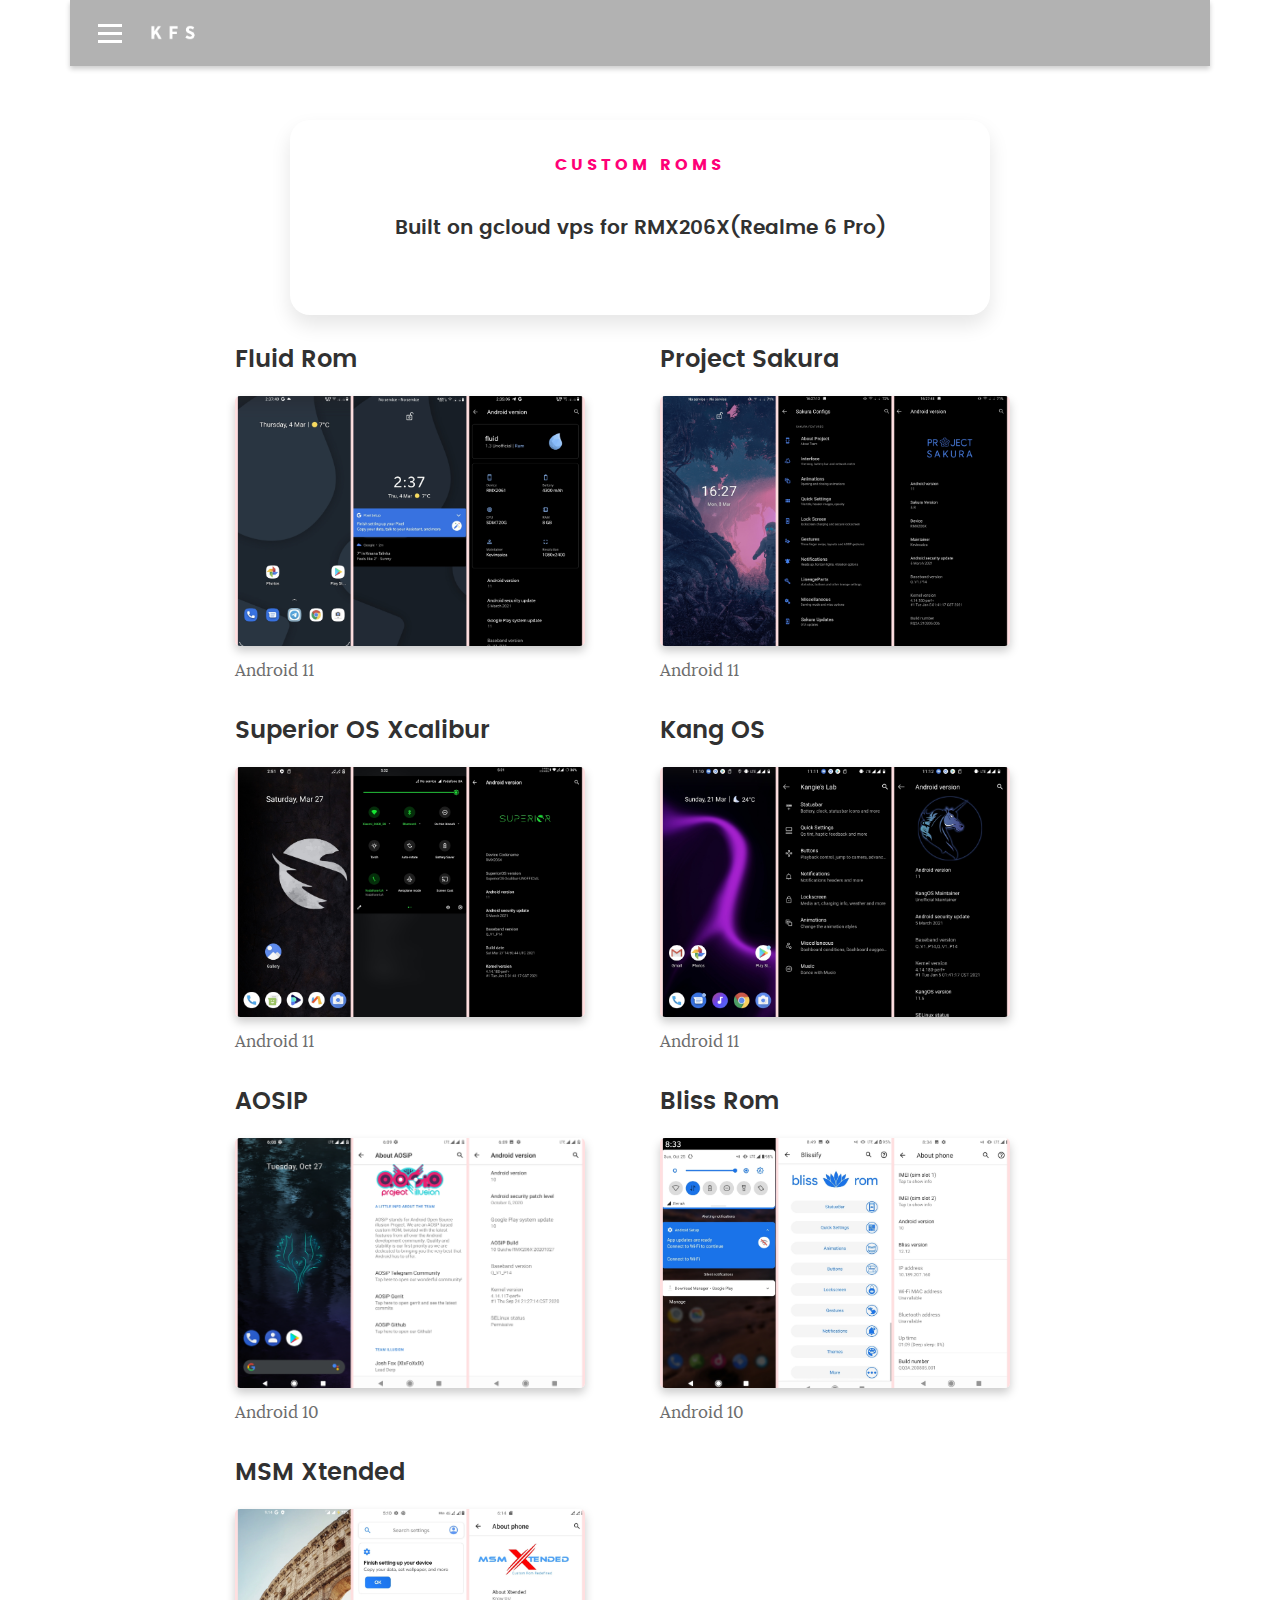
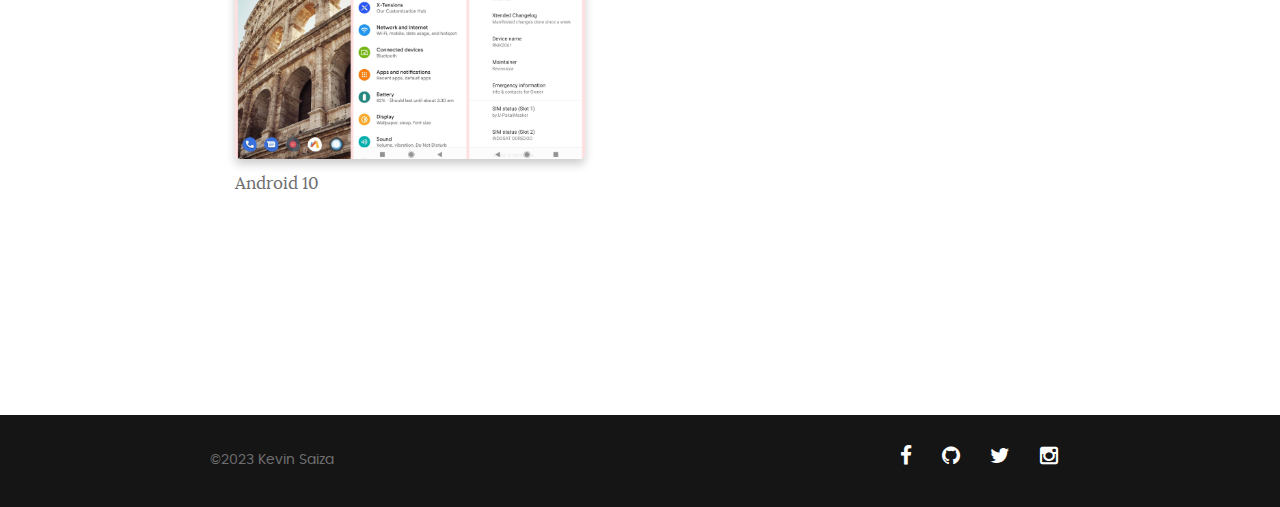
<file: roms.html>
<!DOCTYPE html>
<!--[if IE 8 ]><html class="no-js oldie ie8" lang="en"> <![endif]-->
<!--[if IE 9 ]><html class="no-js oldie ie9" lang="en"> <![endif]-->
<!--[if (gte IE 9)|!(IE)]><!--><html class="no-js" lang="en"> <!--<![endif]-->
<head>

   <!--- basic page needs
   ================================================== -->
   <meta charset="utf-8">
	<title>Kevin Saiza</title>
	<meta name="description" content="">  
	<meta name="author" content="">

   <!-- mobile specific metas
   ================================================== -->
	<meta name="viewport" content="width=device-width, initial-scale=1, maximum-scale=1">
<meta name="theme-color" content="#2a2a2a" >
 	<!-- CSS
   ================================================== -->
   <link rel="stylesheet" href="css/base.css">  
   <link rel="stylesheet" href="css/main.css">
   <link rel="stylesheet" href="css/vendor.css">     

   <!-- script
   ================================================== -->   

	<script src="js/pace.min.js"></script>

   <!-- favicons
	================================================== -->
	<link rel="icon" type="image/png" href="favicon.png">
<style>

.fadein {
    animation: fadeInAnimation ease 1s;
    animation-iteration-count: 1;
    animation-fill-mode: forwards;
}
 
@keyframes fadeInAnimation {
    0% {
        opacity: 0;
    }
    100% {
        opacity: 1;
     }
}

</style>
</head>

<body id="top">
	
	<!-- header 
   ================================================== -->
   <header>   	
   	<div class="row">

   		<div class="top-bar">
   			<a class="menu-toggle" href="#"><span>Menu</span></a>

	   		<div class="logo">
		         <a href="index.html">Kevin Saiza</a>
		      </div>		      

		   	<nav id="main-nav-wrap">
					<ul class="main-navigation">
						<li class="current"><a href="index.html" title="">Home</a></li>
					<li class="current"><a href="portfolio.html" title="">Portfolio</a></li>
					
					
					<li class="current"><a href="certificates.html" title="">Certificates</a></li>
						
					<li class="current"><a href="mylife.html" title="">My Life</a></li>
					
					
										
								
					</ul>
				</nav>    		
   		</div> <!-- /top-bar --> 
   		
   	</div> <!-- /row --> 		
   </header> <!-- /header -->

   <section id="about">  

	

	   
   	<div class="row section-intro">
   		<div class="col-twelve">

   			<h5>CUSTOM ROMS</h5>
   			<br>
   			<h3>Built on gcloud vps for RMX206X(Realme 6 Pro)</h3>
   				<p class="lead"></p>

   			<div class="intro-info">

   		

   			</div>   			

   		</div>   		
   	</div> <!-- /section-intro -->


   	<div class="row about-content">


<div class="fadein">




<div class="col-six tab-full">
   		  
   			<h2>Fluid Rom</h2>
   		<img src="images/rom2.jpg" style="box-shadow:0px 5px 10px #cccccc;border-radius: 5px;height: 250px;object-fit:cover; width:350px;"/>
   		
	<p>Android 11</p>   	
   		
   		</div>
   		
<div class="col-six tab-full">
   		  
   			<h2>Project Sakura</h2>
   		<img src="images/rom3.jpg" style="box-shadow:0px 5px 10px #cccccc;border-radius: 5px;height: 250px;object-fit:cover; width:350px;"/>
   		
	<p>Android 11</p>   	
   		
   		</div>


<div class="col-six tab-full">
   		  
   			<h2>Superior OS Xcalibur</h2>
   		<img src="images/rom4.jpg" style="box-shadow:0px 5px 10px #cccccc;border-radius: 5px;height: 250px;object-fit:cover; width:350px;"/>
   		
	<p>Android 11</p>   	
   		
   		</div>



<div class="col-six tab-full">
   		  
   			<h2>Kang OS</h2>
   		<img src="images/rom5.jpg" style="box-shadow:0px 5px 10px #cccccc;border-radius: 5px;height: 250px;object-fit:cover; width:350px;"/>
   		
	<p>Android 11</p>   	
   		
   		</div>





   		<div class="col-six tab-full">
   		  
   			<h2>AOSIP</h2>
   		<img src="images/rom00.jpg" style="box-shadow:0px 5px 10px #cccccc;border-radius: 5px;height: 250px;object-fit:cover; width:350px;"/>
   		
   	<p>Android 10</p>
   		
   		</div>







   		<div class="col-six tab-full">
   		  
   			<h2>Bliss Rom</h2>
   		<img src="images/rom0.jpg" style="width: 100%;box-shadow:0px 5px 10px #cccccc;border-radius: 5px;object-fit:cover; height: 250px;
   		width:350px;"/>
   		
   	<p>Android 10</p>
   		
   		</div>
   		


   		<div class="col-six tab-full">
   		  
   			<h2>MSM Xtended</h2>
   		<img src="images/rom1.jpg" style="box-shadow:0px 5px 10px #cccccc;border-radius: 5px;height: 250px;object-fit:cover; width:350px;"/>
   		
	<p>Android 10</p>   	
   		
   		</div>





</div>



   		</div>

   

   </section> <!-- /process-->    


	
	

   <!-- footer
   ================================================== -->

   <footer>
     	<div class="row" style="padding-top: 30px;">

     		<div class="col-six tab-full pull-right social">

     			<ul class="footer-social">        
         <li><a href="https://m.facebook.com/kevin.saiza"><i class="fa fa-facebook"></i></a></li>
         <li><a href="https://github.com/Kevinsaiza"><i class="fa fa-github"></i></a></li>
         <li><a href="https://twitter.com/KevinSaiza2"><i class="fa fa-twitter"></i></a></li>
         
         <li><a href="https://instagram.com/kevin_saiza1"><i class="fa fa-instagram"></i></a></li>
			   </ul> 
	      		
	      </div>

      	<div class="col-six tab-full">
	      	<div class="copyright">
		        	<span>©2023 Kevin Saiza</span> 
		        		         	
		         </div>		                  
	      	</div>

	      	<div id="go-top">
		         <a class="smoothscroll" title="Back to Top" href="#top"><i class="fa fa-long-arrow-up"></i></a>
		      </div>

      	</div> <!-- /row -->     	
   </footer>  

   <div id="preloader"> 
    	<div id="loader"></div>
   </div> 

   <!-- Java Script
   ================================================== --> 
   <script src="js/jquery-2.1.3.min.js"></script>
   <script src="js/plugins.js"></script>
   <script src="js/main.js"></script>

</body>

</html>
</file>
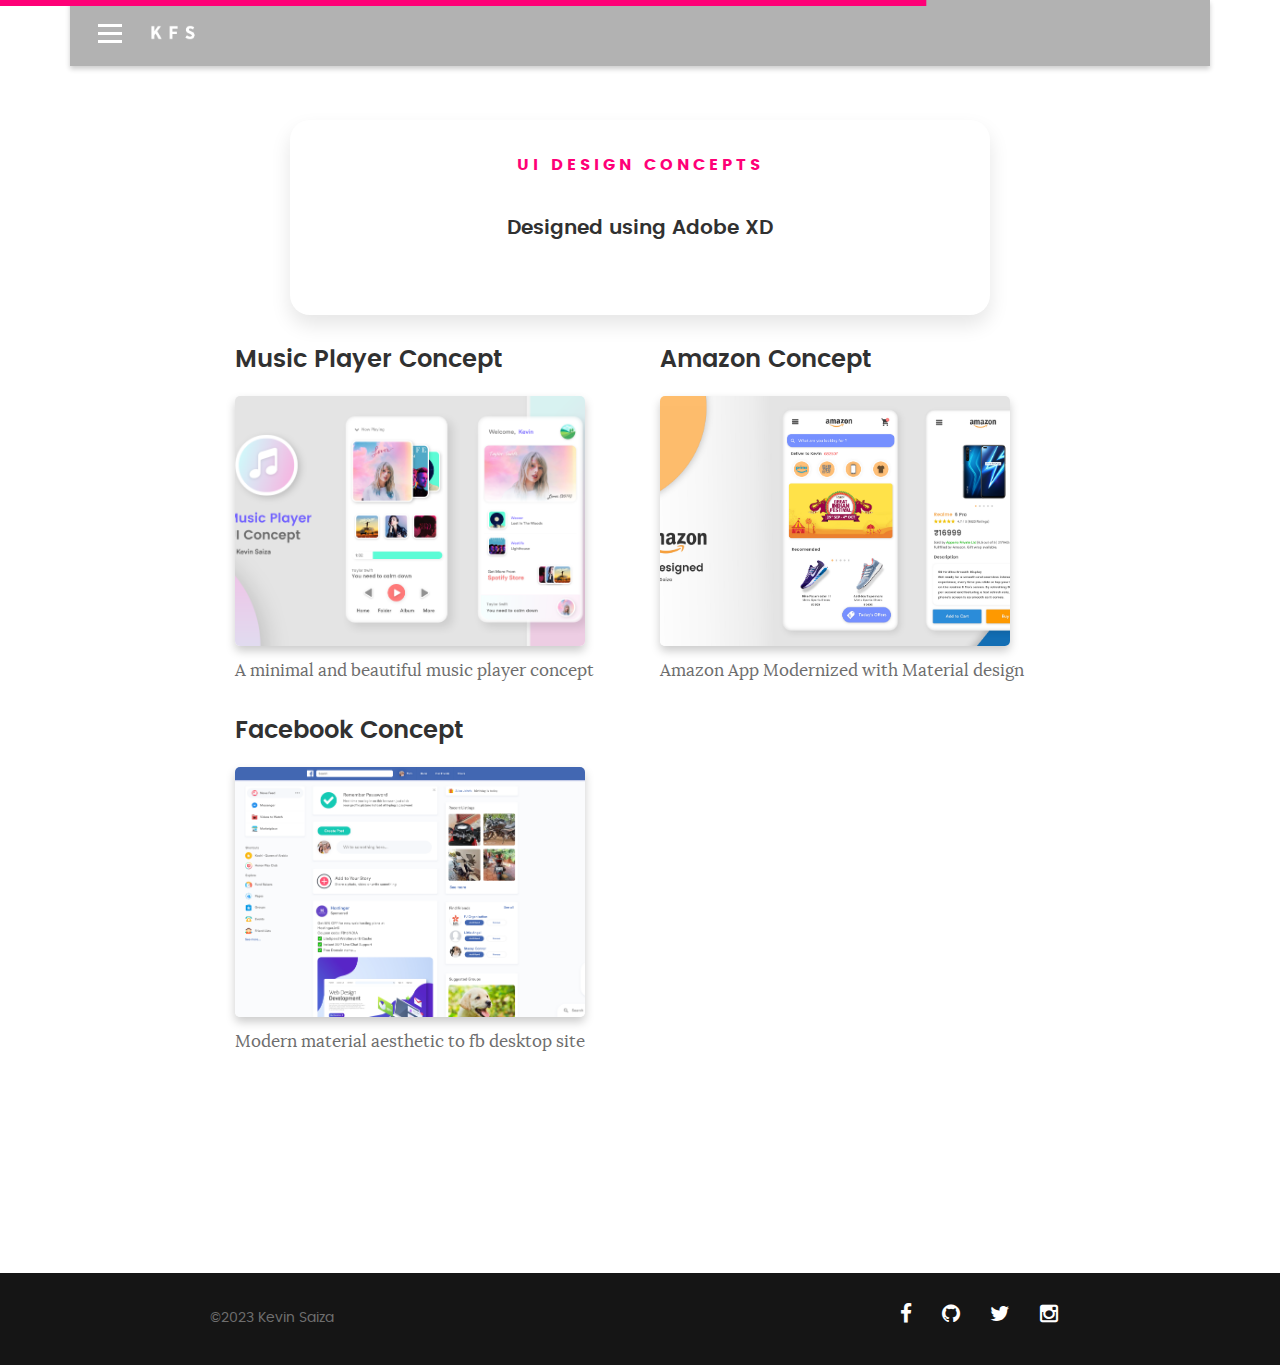
<file: ui.html>
<!DOCTYPE html>
<!--[if IE 8 ]><html class="no-js oldie ie8" lang="en"> <![endif]-->
<!--[if IE 9 ]><html class="no-js oldie ie9" lang="en"> <![endif]-->
<!--[if (gte IE 9)|!(IE)]><!--><html class="no-js" lang="en"> <!--<![endif]-->
<head>

   <!--- basic page needs
   ================================================== -->
   <meta charset="utf-8">
	<title>Kevin Saiza</title>
	<meta name="description" content="">  
	<meta name="author" content="">

   <!-- mobile specific metas
   ================================================== -->
	<meta name="viewport" content="width=device-width, initial-scale=1, maximum-scale=1">
<meta name="theme-color" content="#2a2a2a" >
 	<!-- CSS
   ================================================== -->
   <link rel="stylesheet" href="css/base.css">  
   <link rel="stylesheet" href="css/main.css">
   <link rel="stylesheet" href="css/vendor.css">     

   <!-- script
   ================================================== -->   

	<script src="js/pace.min.js"></script>

   <!-- favicons
	================================================== -->
	<link rel="icon" type="image/png" href="favicon.png">
<style>

.fadein {
    animation: fadeInAnimation ease 1s;
    animation-iteration-count: 1;
    animation-fill-mode: forwards;
}
 
@keyframes fadeInAnimation {
    0% {
        opacity: 0;
    }
    100% {
        opacity: 1;
     }
}

</style>
</head>

<body id="top">
	
	<!-- header 
   ================================================== -->
   <header>   	
   	<div class="row">

   		<div class="top-bar">
   			<a class="menu-toggle" href="#"><span>Menu</span></a>

	   		<div class="logo">
		         <a href="index.html">Kevin Saiza</a>
		      </div>		      

		   	<nav id="main-nav-wrap">
					<ul class="main-navigation">
						<li class="current"><a href="index.html" title="">Home</a></li>
					<li class="current"><a href="portfolio.html" title="">Portfolio</a></li>
					
					
					<li class="current"><a href="certificates.html" title="">Certificates</a></li>
						
					<li class="current"><a href="mylife.html" title="">My Life</a></li>
					
					
										
								
					</ul>
				</nav>    		
   		</div> <!-- /top-bar --> 
   		
   	</div> <!-- /row --> 		
   </header> <!-- /header -->

   <section id="about">  

	

	   
   	<div class="row section-intro">
   		<div class="col-twelve">

   			<h5>UI DESIGN CONCEPTS</h5>
   			<br>
   			<h3>Designed using Adobe XD</h3>
   				<p class="lead"></p>

   			<div class="intro-info">

   		

   			</div>   			

   		</div>   		
   	</div> <!-- /section-intro -->


   	<div class="row about-content">


<div class="fadein">



   		<div class="col-six tab-full">
   		  
   			<h2>Music Player Concept</h2>
   		<img src="images/ui1.png" style="box-shadow:0px 5px 10px #cccccc;border-radius: 5px;height: 250px;object-fit:cover; width:350px;"/>
   		
   	<p>A minimal and beautiful music player concept</p>
   		
   		</div>







   		<div class="col-six tab-full">
   		  
   			<h2>Amazon Concept</h2>
   		<img src="images/ui2.jpg" style="width: 100%;box-shadow:0px 5px 10px #cccccc;border-radius: 5px;object-fit:cover; height: 250px;
   		width:350px;"/>
   		
   	<p>Amazon App Modernized with Material design</p>
   		
   		</div>
   		


   		<div class="col-six tab-full">
   		  
   			<h2>Facebook Concept</h2>
   		<img src="images/ui3.png" style="box-shadow:0px 5px 10px #cccccc;border-radius: 5px;height: 250px;object-fit:cover; width:350px;"/>
   		
	<p>Modern material aesthetic to fb desktop site</p>   	
   		
   		</div>






</div>



   		</div>

   

   </section> <!-- /process-->    


	
	

   <!-- footer
   ================================================== -->

   <footer>
     	<div class="row" style="padding-top: 30px;">

     		<div class="col-six tab-full pull-right social">

     			<ul class="footer-social">        
         <li><a href="https://m.facebook.com/kevin.saiza"><i class="fa fa-facebook"></i></a></li>
         <li><a href="https://github.com/Kevinsaiza"><i class="fa fa-github"></i></a></li>
         <li><a href="https://twitter.com/KevinSaiza2"><i class="fa fa-twitter"></i></a></li>
         
         <li><a href="https://instagram.com/kevin_saiza1"><i class="fa fa-instagram"></i></a></li>
			   </ul> 
	      		
	      </div>

      	<div class="col-six tab-full">
	      	<div class="copyright">
		        	<span>©2023 Kevin Saiza</span> 
		        		         	
		         </div>		                  
	      	</div>

	      	<div id="go-top">
		         <a class="smoothscroll" title="Back to Top" href="#top"><i class="fa fa-long-arrow-up"></i></a>
		      </div>

      	</div> <!-- /row -->     	
   </footer>  

   <div id="preloader"> 
    	<div id="loader"></div>
   </div> 

   <!-- Java Script
   ================================================== --> 
   <script src="js/jquery-2.1.3.min.js"></script>
   <script src="js/plugins.js"></script>
   <script src="js/main.js"></script>

</body>

</html>
</file>
<file: css/main.css>
/**
 * =================================================================== 
 *
 *  Kards v1.0 Main Stylesheet
 *  url: styleshout.com
 *  03-01-2016
 *  ------------------------------------------------------------------
 *  TOC:
 *  01. webfonts and iconfonts
 *  02. base style overrides
 *  03. typography & general theme styles
 *  04. preloader
 *  05. forms
 *  06. buttons 
 *  07. other components
 *  08. common styles
 *  09. header styles
 *  10. intro
 *  11. about
 *  12. resume
 *  13. portfolio
 *  14. call-to-action section
 *  15. services
 *  17. contact
 *  18. footer
 *
 * =================================================================== 
 */


/** 
 * ===================================================================
 * 01. webfonts and iconfonts - (_document-setup.scss)
 *
 * ------------------------------------------------------------------- 
 */
@import url("fonts.css");
@import url("font-awesome/css/font-awesome.min.css");
@import url("micons/micons.css");


/** 
 * ===================================================================
 * 02. base style overrides - (_document-setup.scss)
 *
 * ------------------------------------------------------------------- 
 */
html {
	font-size: 10px;
}

@media only screen and (max-width:1024px) {
	html {
		font-size: 9.411764705882353px;
	}
}
@media only screen and (max-width:768px) {
	html {
		font-size: 10px;
	}
}
@media only screen and (max-width:400px) {
	html {
		font-size: 9.411764705882353px;
	}
}

html, body {
	height: 100%;
}
body {
	background: #151515;
	font-family: "lora-regular", serif;
	font-size: 1.7rem;
	line-height: 3rem;
	color: #6e6e6e;
}

/**
 * links - (_document-setup.scss)
 * -------------------------------------------------------------------
 */
a, a:visited {
	color: #000000;
	-moz-transition: all 0.3s ease-in-out;
	-o-transition: all 0.3s ease-in-out;
	-webkit-transition: all 0.3s ease-in-out;
	-ms-transition: all 0.3s ease-in-out;
	transition: all 0.3s ease-in-out;
}
a:hover, a:focus, a:active {
	color: #FF0077;
	outline: 0;
}

/** 
 * ===================================================================
 * 03. typography & general theme styles - (_document-setup.scss)
 *
 * ------------------------------------------------------------------- 
 */
h1, h2, h3, h4, h5, h6, .h01, .h02, .h03, .h04, .h05, .h06 {
	font-family: "poppins-semibold", sans-serif;
	color: #313131;
	font-style: normal;
	text-rendering: optimizeLegibility;
	margin-bottom: 2.1rem;
}
h3, .h03, h4, .h04 {
	margin-bottom: 1.8rem;
}
h5, .h05, h6, .h06 {
	font-family: "poppins-bold";
	margin-bottom: 1.2rem;
}
h1, .h01 {
	font-size: 3.1rem;
	line-height: 1.355;
	letter-spacing: -.1rem;
}
@media only screen and (max-width:600px) {
	h1, .h01 {
		font-size: 2.6rem;
		letter-spacing: -.07rem;
	}
}
h2, .h02 {
	font-size: 2.4rem;
	line-height: 1.25;
}
h3, .h03 {
	font-size: 2rem;
	line-height: 1.5;
}
h4, .h04 {
	font-size: 1.7rem;
	line-height: 1.765;
}
h5, .h05 {
	font-size: 1.4rem;
	line-height: 1.714;
	text-transform: uppercase;
	letter-spacing: .15rem;
}
h6, .h06 {
	font-size: 1.3rem;
	line-height: 1.846;
	text-transform: uppercase;
	letter-spacing: .15rem;
}
p img {
	margin: 0;
}
p.lead {
	font-family: "lora-regular", serif;
	font-size: 2rem;
	line-height: 1.8;
	color: #888888;
}
@media only screen and (max-width:768px) {
	p.lead {
		font-size: 1.7rem;
	}
}
em, i, strong, b {
	font-size: 1.7rem;
	line-height: 3rem;
	font-style: normal;
	font-weight: normal;
}
em, i {
	font-family: "lora-italic", serif;
}
strong, b {
	font-family: "lora-bold", serif;
}
small {
	font-size: 1.2rem;
	line-height: inherit;
}
blockquote {
	margin: 3rem 0;
	padding-left: 4rem;
	position: relative;
}
blockquote:before {
	content: "\201C";
	font-size: 8rem;
	line-height: 0px;
	margin: 0;
	color: #313131;
	font-family: arial, sans-serif;
	position: absolute;
	top: 3rem;
	left: 0;
}
blockquote p {
	font-family: georgia, serif;
	font-style: italic;
	padding: 0;
	font-size: 1.9rem;
	line-height: 1.737;
}
blockquote cite {
	display: block;
	font-size: 1.3rem;
	font-style: normal;
	line-height: 1.616;
}
blockquote cite:before {
	content: "\2014 \0020";
}
blockquote cite a, blockquote cite a:visited {
	color: #888888;
	border: none;
}
abbr {
	font-family: "poppins-bold", serif;
	font-variant: small-caps;
	text-transform: lowercase;
	letter-spacing: .05rem;
	color: #888888;
}
var, kbd, samp, code, pre {
	font-family: Consolas, "Andale Mono", Courier, "Courier New", monospace;
}
pre {
	padding: 2.4rem 3rem 3rem;
	background: #F1F1F1;
}
code {
	font-size: 1.4rem;
	margin: 0 .2rem;
	padding: .3rem .6rem;
	white-space: nowrap;
	background: #F1F1F1;
	border: 1px solid #E1E1E1;
	border-radius: 3px;
}
pre > code {
	display: block;
	white-space: pre;
	line-height: 2;
	padding: 0;
	margin: 0;
}
pre.prettyprint > code {
	border: none;
}
del {
	text-decoration: line-through;
}
abbr[title], dfn[title] {
	border-bottom: 1px dotted;
	cursor: help;
}
mark {
	background: #FFF49B;
	color: #000;
}
hr {
	border: solid #d2d2d2;
	border-width: 1px 0 0;
	clear: both;
	margin: 2.4rem 0 1.5rem;
	height: 0;
}

/**
 * Lists - (_document-setup.scss)  
 * -------------------------------------------------------------------
 */
ol {
	list-style: decimal;
}
ul {
	list-style: disc;
}
li {
	display: list-item;
}
ol, ul {
	margin-left: 1.7rem;
}
ul li {
	padding-left: .4rem;
}
ul ul, ul ol, ol ol, ol ul {
	margin: .6rem 0 .6rem 1.7rem;
}
ul.disc li {
	display: list-item;
	list-style: none;
	padding: 0 0 0 .8rem;
	position: relative;
}
ul.disc li::before {
	content: "";
	display: inline-block;
	width: 8px;
	height: 8px;
	border-radius: 50%;
	background: #FF0077;
	position: absolute;
	left: -17px;
	top: 11px;
	vertical-align: middle;
}
dt {
	margin: 0;
	color: #FF0077;
}
dd {
	margin: 0 0 0 2rem;
}

/**
 * tables - (_document-setup.scss)  
 * -------------------------------------------------------------------
 */
table {
	border-width: 0;
	width: 100%;
	max-width: 100%;
	font-family: "lora-regular", sans-serif;
}
th, td {
	padding: 1.5rem 3rem;
	text-align: left;
	border-bottom: 1px solid #E8E8E8;
}
th {
	color: #313131;
	font-family: "poppins-bold", sans-serif;
}
td {
	line-height: 1.5;
}
th:first-child, td:first-child {
	padding-left: 0;
}
th:last-child, td:last-child {
	padding-right: 0;
}
.table-responsive {
	overflow-x: auto;
	-webkit-overflow-scrolling: touch;
}

/**
 * Spacing - (_document-setup.scss)  
 * -------------------------------------------------------------------
 */
button, .button {
	margin-bottom: 1.2 width: 100px;
}
fieldset {
	margin-bottom: 1.5rem;
}
input,
textarea,
select,
pre,
blockquote,
figure,
table,
p,
ul,
ol,
dl,
form,
.fluid-video-wrapper,
.ss-custom-select {
	margin-bottom: 3rem;
}

/**
 * floated image - (_document-setup.scss)  
 * -------------------------------------------------------------------
 */
img.pull-right {
	margin: .9rem 0 0 2.4rem;
}
img.pull-left {
	margin: .9rem 2.4rem 0 0;
}

/**
 * block grid paddings - (_document-setup.scss) 
 * -------------------------------------------------------------------
 */
.bgrid {
	padding: 0 20px;
}
@media only screen and (max-width:1024px) {
	.bgrid {
		padding: 0 18px;
	}
}
@media only screen and (max-width:768px) {
	.bgrid {
		padding: 0 15px;
	}
}
@media only screen and (max-width:600px) {
	.bgrid {
		padding: 0 10px;
	}
}
@media only screen and (max-width:400px) {
	.bgrid {
		padding: 0;
	}
}

/**
 * pace.js styles - minimal  - (_document-setup.scss)
 * -------------------------------------------------------------------
 */
.pace {
	-webkit-pointer-events: none;
	pointer-events: none;
	-webkit-user-select: none;
	-moz-user-select: none;
	user-select: none;
}
.pace-inactive {
	display: none;
}
.pace .pace-progress {
	background: #FF0077;
	position: fixed;
	z-index: 900;
	top: 0;
	right: 100%;
	width: 100%;
	height: 6px;
}

/** 
 * ===================================================================
 * 04. preloader - (_preloader-1.scss)
 *
 * ------------------------------------------------------------------- 
 */
#preloader {
	position: fixed;
	top: 0;
	left: 0;
	right: 0;
	bottom: 0;
	background: #151515;
	z-index: 800;
	height: 100%;
	width: 100%;
}
.no-js #preloader, .oldie #preloader {
	display: none;
}
#loader {
	position: absolute;
	left: 50%;
	top: 50%;
	width: 60px;
	height: 60px;
	margin: -30px 0 0 -30px;
	padding: 0;
}
#loader:before {
	content: "";
	border-top: 11px solid rgba(255, 255, 255, 0.1);
	border-right: 11px solid rgba(255, 255, 255, 0.1);
	border-bottom: 11px solid rgba(255, 255, 255, 0.1);
	border-left: 11px solid #FF0077;
	-webkit-animation: load 1.1s infinite linear;
	animation: load 1.1s infinite linear;
	display: block;
	border-radius: 50%;
	width: 60px;
	height: 60px;
}
@-webkit-keyframes load {
	0% {
		-webkit-transform: rotate(0deg);
		transform: rotate(0deg);
	}
	100% {
		-webkit-transform: rotate(360deg);
		transform: rotate(360deg);
	}
}
@keyframes load {
	0% {
		-webkit-transform: rotate(0deg);
		transform: rotate(0deg);
	}
	100% {
		-webkit-transform: rotate(360deg);
		transform: rotate(360deg);
	}
}

/** 
 * ===================================================================
 * 05. forms - (_forms.scss)
 *
 * ------------------------------------------------------------------- 
 */
fieldset {
	border: none;
}
input[type="email"],
input[type="number"],
input[type="search"],
input[type="text"],
input[type="tel"],
input[type="url"],
input[type="password"],
textarea,
select {
	display: block;
	height: 6rem;
	padding: 1.5rem 0;
	border: 0;
	outline: none;
	vertical-align: middle;
	color: #313131;
	font-family: "poppins-regular", sans-serif;
	font-size: 1.5rem;
	line-height: 3rem;
	max-width: 100%;
	background: transparent;
	border-bottom: 1px solid rgba(0, 0, 0, 0.3);
	-moz-transition: all 0.3s ease-in-out;
	-o-transition: all 0.3s ease-in-out;
	-webkit-transition: all 0.3s ease-in-out;
	-ms-transition: all 0.3s ease-in-out;
	transition: all 0.3s ease-in-out;
}
.ss-custom-select {
	position: relative;
	padding: 0;
}
.ss-custom-select select {
	-webkit-appearance: none;
	-moz-appearance: none;
	-ms-appearance: none;
	-o-appearance: none;
	appearance: none;
	text-indent: 0.01px;
	text-overflow: '';
	margin: 0;
	line-height: 3rem;
	vertical-align: middle;
}
.ss-custom-select select option {
	padding-left: 2rem;
	padding-right: 2rem;
}
.ss-custom-select select::-ms-expand {
	display: none;
}
.ss-custom-select::after {
	content: '\f0d7';
	font-family: 'FontAwesome';
	position: absolute;
	top: 50%;
	right: 1.5rem;
	margin-top: -10px;
	bottom: auto;
	width: 20px;
	height: 20px;
	line-height: 20px;
	font-size: 18px;
	text-align: center;
	pointer-events: none;
	color: #252525;
}

/* IE9 and below */
.oldie .ss-custom-select::after {
	display: none;
}
textarea {
	min-height: 25rem;
}
input[type="email"]:focus,
input[type="number"]:focus,
input[type="search"]:focus,
input[type="text"]:focus,
input[type="tel"]:focus,
input[type="url"]:focus,
input[type="password"]:focus,
textarea:focus,
select:focus {
	color: #cc005f;
	border-bottom: 1px solid #FF0077;
}
label, legend {
	font-family: "poppins-bold", sans-serif;
	font-size: 1.4rem;
	margin-bottom: .6rem;
	color: #3b3b3b;
	display: block;
}
input[type="checkbox"], input[type="radio"] {
	display: inline;
}
label > .label-text {
	display: inline-block;
	margin-left: 1rem;
	font-family: "poppins-regular", sans-serif;
	line-height: inherit;
}
label > input[type="checkbox"], label > input[type="radio"] {
	margin: 0;
	position: relative;
	top: .15rem;
}

/**
 * Style Placeholder Text  
 * -
 */
::-webkit-input-placeholder {
	color: #a1a1a1;
}
:-moz-placeholder {
	color: #a1a1a1;  /* Firefox 18- */
}
::-moz-placeholder {
	color: #a1a1a1;  /* Firefox 19+ */
}
:-ms-input-placeholder {
	color: #a1a1a1;
}
.placeholder {
	color: #a1a1a1 !important;
}

/** 
 * ===================================================================
 * 06. buttons - (_button-essentials.scss)
 *
 * ------------------------------------------------------------------- 
 */
.button,
a.button,
button,
input[type="submit"],
input[type="reset"],
input[type="button"] {
	display: inline-block;
	font-family: "poppins-bold", sans-serif;
	font-size: 1.4rem;
	text-transform: uppercase;
	letter-spacing: .3rem;
	height: 5.4rem;
	line-height: 5.4rem;
	padding: 0 3rem;
	margin: 1rem 1rem 1.2rem 1rem;
	
	color: #313131;
	text-decoration: none;
	cursor: pointer;
	text-align: center;
	white-space: nowrap;
	border: none;
	-moz-transition: all 0.3s ease-in-out;
	-o-transition: all 0.3s ease-in-out;
	-webkit-transition: all 0.3s ease-in-out;
	-ms-transition: all 0.3s ease-in-out;
	transition: all 0.3s ease-in-out;
	background-color: #ffffff);
box-shadow:  10px 10px 20px #d9d9d9,
             -5px -5px 20px #fff;
 border-radius: 10px;
}

.button:active {box-shadow: none;}

.button:hover,
a.button:hover,
button:hover,
input[type="submit"]:hover,
input[type="reset"]:hover,
input[type="button"]:hover,
.button:focus,
button:focus,
input[type="submit"]:focus,
input[type="reset"]:focus,
input[type="button"]:focus {
	
	color: #000000;
	outline: 0;
	box-shadow:inset 5px 5px 10px #d9d9d9,inset
             -5px -5px 10px #fff;
 border-radius: 10px;
             
}
.button.button-primary,
a.button.button-primary,
button.button-primary,
input[type="submit"].button-primary,
input[type="reset"].button-primary,
input[type="button"].button-primary {
	background: #313131;
	color: #FFFFFF;
}
.button.button-primary:hover,
a.button.button-primary:hover,
button.button-primary:hover,
input[type="submit"].button-primary:hover,
input[type="reset"].button-primary:hover,
input[type="button"].button-primary:hover,
.button.button-primary:focus,
button.button-primary:focus,
input[type="submit"].button-primary:focus,
input[type="reset"].button-primary:focus,
input[type="button"].button-primary:focus {
	background: #1f1f1f;
}
button.full-width, .button.full-width {
	width: 100%;
	margin-right: 0;
}
button.medium, .button.medium {
	height: 5.7rem !important;
	line-height: 5.7rem !important;
	padding: 0 1.8rem !important;
}
button.large, .button.large {
	height: 6rem !important;
	line-height: 6rem !important;
	padding: 0rem 3rem !important;
}
button.stroke, .button.stroke {
	background: transparent !important;
	border: 3px solid #313131;
	line-height: 4.8rem;
}
button.stroke.medium, .button.stroke.medium {
	line-height: 5.1rem !important;
}
button.stroke.large, .button.stroke.large {
	line-height: 5.4rem !important;
}
button.stroke:hover, .button.stroke:hover {
	border: 3px solid #ffcaaf;
	color: #ffcaaf;
}
button::-moz-focus-inner, input::-moz-focus-inner {
	border: 0;
	padding: 0;
}


/** 
 * ===================================================================
 * 07. other components - (_others.scss)
 *
 * ------------------------------------------------------------------- 
 */

/**
 * alert box - (_alert-box.scss)
 * -------------------------------------------------------------------
 */
.alert-box {
	padding: 2.1rem 4rem 2.1rem 3rem;
	position: relative;
	margin-bottom: 3rem;
	border-radius: 3px;
	font-family: "poppins-regular", sans-serif;
	font-size: 1.5rem;
}
.alert-box .close {
	position: absolute;
	right: 1.8rem;
	top: 1.8rem;
	cursor: pointer;
}
.ss-error {
	background-color: #ffd1d2;
	color: #e65153;
}
.ss-success {
	background-color: #c8e675;
	color: #758c36;
}
.ss-info {
	background-color: #d7ecfb;
	color: #4a95cc;
}
.ss-notice {
	background-color: #fff099;
	color: #bba31b;
}

/**
 * additional typo styles - (_additional-typo.scss)
 * -------------------------------------------------------------------
 */

/**
 * drop cap 
 */
.drop-cap:first-letter {
	float: left;
	margin: 0;
	padding: 1.5rem .6rem 0 0;
	font-size: 8.4rem;
	font-family: "poppins-bold", sans-serif;
	line-height: 6rem;
	text-indent: 0;
	background: transparent;
	color: #313131;
}

/**
 * line definition style
 */
.lining dt, .lining dd {
	display: inline;
	margin: 0;
}
.lining dt + dt:before, .lining dd + dt:before {
	content: "\A";
	white-space: pre;
}
.lining dd + dd:before {
	content: ", ";
}
.lining dd + dd:before {
	content: ", ";
}
.lining dd:before {
	content: ": ";
	margin-left: -0.2em;
}

/**
 * dictionary definition style
 */
.dictionary-style dt {
	display: inline;
	counter-reset: definitions;
}
.dictionary-style dt + dt:before {
	content: ", ";
	margin-left: -0.2em;
}
.dictionary-style dd {
	display: block;
	counter-increment: definitions;
}
.dictionary-style dd:before {
	content: counter(definitions, decimal) ". ";
}

/** 
 * Pull Quotes
 * -----------
 * markup:
 *
 * <aside class="pull-quote">
 *		<blockquote>
 *			<p></p>
 *		</blockquote>
 *	</aside>
 *
 * --------------------------------------------------------------------- 
 */
.pull-quote {
	position: relative;
	padding: 2.1rem 3rem 2.1rem 0px;
}
.pull-quote:before, .pull-quote:after {
	height: 1em;
	position: absolute;
	font-size: 8rem;
	font-family: Arial, Sans-Serif;
	color: #333;
}
.pull-quote:before {
	content: "\201C";
	top: 33px;
	left: 0;
}
.pull-quote:after {
	content: '\201D';
	bottom: -33px;
	right: 0;
}
.pull-quote blockquote {
	margin: 0;
}
.pull-quote blockquote:before {
	content: none;
}



/**
 * skillbars - (_skillbars.scss)
 * -------------------------------------------------------------------
 */
.skill-bars {
	list-style: none;
	margin: 6rem 0 3rem;
}
.skill-bars li {
	height: .6rem;
	background: #a1a1a1;
	width: 100%;
	margin-bottom: 6rem;
	padding: 0;
	position: relative;
}
.skill-bars li strong {
	position: absolute;
	left: 0;
	top: -3rem;
	font-family: "poppins-bold", sans-serif;
	color: #313131;
	text-transform: uppercase;
	letter-spacing: .2rem;
	font-size: 1.5rem;
	line-height: 2.4rem;
}
.skill-bars li .progress {
	background: #313131;
	position: relative;
	height: 100%;
}
.skill-bars li .progress span {
	position: absolute;
	right: 0;
	top: -3.6rem;
	display: block;
	font-family: "poppins-regular", sans-serif;
	color: white;
	font-size: 1.1rem;
	line-height: 1;
	background: #313131;
	padding: .6rem .6rem;
	border-radius: 3px;
}
.skill-bars li .progress span::after {
	position: absolute;
	left: 50%;
	bottom: -5px;
	margin-left: -5px;
	border-right: 5px solid transparent;
	border-left: 5px solid transparent;
	border-top: 5px solid #313131;
	content: "";
}

.skill-bars li .percent5   { width: 5%; }
.skill-bars li .percent10  { width: 10%; }
.skill-bars li .percent15  { width: 15%; }
.skill-bars li .percent20  { width: 20%; }
.skill-bars li .percent25  { width: 25%; }
.skill-bars li .percent30  { width: 30%; }
.skill-bars li .percent35  { width: 35%; }
.skill-bars li .percent40  { width: 40%; }
.skill-bars li .percent45  { width: 45%; }
.skill-bars li .percent50  { width: 50%; }
.skill-bars li .percent55  { width: 55%; }
.skill-bars li .percent60  { width: 60%; }
.skill-bars li .percent65  { width: 65%; }
.skill-bars li .percent70  { width: 70%; }
.skill-bars li .percent75  { width: 75%; }
.skill-bars li .percent80  { width: 80%; }
.skill-bars li .percent85  { width: 85%; }
.skill-bars li .percent90  { width: 90%; }
.skill-bars li .percent95  { width: 95%; }
.skill-bars li .percent100 { width: 100%; }


/** 
 * ===================================================================
 * 08. common styles (_layout.scss)
 *
 * ------------------------------------------------------------------- 
 */
.grey-section {
	background: #ebebeb;
}
.grey-section p.lead {
	color: #7d7d7d;
}
.section-intro {

	max-width: 700px;
	margin-left: auto;
	margin-right: auto;
	text-align: center;
	margin-bottom: 3.6rem;
	position: relative;

box-shadow:  0px 10px 20px rgba(0,0,0,0.1);padding: 3rem 0rem 3rem 0rem;
 border-radius: 20px;background: #fff;
	
}
.section-intro h1 {
	font-family: "poppins-semibold", serif;
	font-size: 3.6rem;
	color: #313131;
	line-height: 1.25;
	margin-bottom: 1.2rem;
}
.section-intro h5 {
	color: #FF0077;
	font-size: 1.6rem;
	line-height: 1.875;
	margin-bottom: 0.3rem;
	letter-spacing: .4rem;
}

/**
 * responsive:
 * common styles
 * ------------------------------------------------------------------- 
 */
@media only screen and (max-width:768px) {
	.section-intro {
		max-width: 650px;
	}
	.section-intro h1 {
		font-size: 3rem;
	}
}
@media only screen and (max-width:600px) {
	.section-intro h1 {
		font-size: 2.6rem;
	}
	.section-intro h5 {
		font-size: 1.5rem;
		letter-spacing: .3rem;
	}
}
@media only screen and (max-width:400px) {
	.section-intro h1 {
		font-size: 2.4rem;
	}
}


/** 
 * ===================================================================
 * 09. header styles - (_layout.scss)
 *
 * ------------------------------------------------------------------- 
 */
header {
	position: fixed;
	width: 100%;
	min-height: 66px;
	z-index: 600;
}
header .row {
	position: relative;
	min-height: 66px;
}
header .top-bar {
	display: block;
	background: rgba(0,0,0,0.3);
	width: 100%;
	min-height: 66px;
	position: absolute;
	left: 0px;
	top: 0;

	box-shadow: 0px 3px 5px rgba(0,0,0,0.2);
	
}
header .logo {
	float: left;
	margin-left: 20px;
	margin-right: 50px;
	margin-top: 25px;
	position: relative;
}
header .logo a {
	display: block;
	margin: 0;
	padding: 0;
	border: none;
	font: 0/0 a;
	text-shadow: none;
	color: transparent;
	width: 92px;
	height: 15px;
	background: url("../images/logo.png") no-repeat center;
	background-size: 92px 15px;
}

/**
 * menu toggle - (_layout.css)
 * ------------------------------------------------------------------- 
 */
.menu-toggle {
	float: left;
	width: 40px;
	height: 40px;
	margin-left: 20px;
	margin-top: 13px;
	display: block;
	position: relative;
}
.menu-toggle span {
	display: block;
	background-color: #FFF;
	width: 24px;
	height: 3px;
	margin-top: -1.5px;
	font: 0/0 a;
	text-shadow: none;
	color: transparent;
	position: absolute;
	right: 8px;
	top: 50%;
	bottom: auto;
	left: auto;
	-moz-transition: background 0.2s ease-in-out;
	-o-transition: background 0.2s ease-in-out;
	-webkit-transition: background 0.2s ease-in-out;
	-ms-transition: background 0.2s ease-in-out;
	transition: background 0.2s ease-in-out;
}
.menu-toggle span::before, .menu-toggle span::after {
	content: '';
	width: 100%;
	height: 100%;
	background-color: #fff;
	position: absolute;
	left: 0;
	-moz-transition-duration: 0.2s, 0.2s;
	-o-transition-duration: 0.2s, 0.2s;
	-webkit-transition-duration: 0.2s, 0.2s;
	-ms-transition-duration: 0.2s, 0.2s;
	transition-duration: 0.2s, 0.2s;
	-moz-transition-delay: 0.2s, 0s;
	-o-transition-delay: 0.2s, 0s;
	-webkit-transition-delay: 0.2s, 0s;
	-ms-transition-delay: 0.2s, 0s;
	transition-delay: 0.2s, 0s;
}
.menu-toggle span::before {
	top: -8px;
	-moz-transition-property: top, transform;
	-o-transition-property: top, transform;
	-webkit-transition-property: top, transform;
	-ms-transition-property: top, transform;
	transition-property: top, transform;
}
.menu-toggle span::after {
	bottom: -8px;
	-moz-transition-property: bottom, transform;
	-o-transition-property: bottom, transform;
	-webkit-transition-property: bottom, transform;
	-ms-transition-property: bottom, transform;
	transition-property: bottom, transform;
}

/* is clicked */
.menu-toggle.is-clicked span {
	background-color: rgba(255, 0, 119, 0);
}
.menu-toggle.is-clicked span::before, .menu-toggle.is-clicked span::after {
	background-color: #ff0077;
	-moz-transition-delay: 0s, 0.2s;
	-o-transition-delay: 0s, 0.2s;
	-webkit-transition-delay: 0s, 0.2s;
	-ms-transition-delay: 0s, 0.2s;
	transition-delay: 0s, 0.2s;
}
.menu-toggle.is-clicked span::before {
	top: 0;
	-webkit-transform: rotate(45deg);
	-ms-transform: rotate(45deg);
	transform: rotate(45deg);

}
.menu-toggle.is-clicked span::after {
	bottom: 0;
	-webkit-transform: rotate(-45deg);
	-ms-transform: rotate(-45deg);
	transform: rotate(-45deg);

}

/* navigation panel */
#main-nav-wrap {
	display: block;
	width: 100%;
	font-family: "poppins-medium", sans-serif;
	font-size: 1.5rem;
	position: absolute;
	top: 100%;
	left: 0;

}

/* dropdown nav */
.main-navigation {
	background-color: rgba(0,0,0,0.3);
	box-shadow: 0px 0px 5px rgba(0,0,0,0.4);
	
	padding: 24px 30px 42px;
	border-radius: 15px;
	margin: 10px 0px 0px 0px;
	width: 100%;
	height: auto;
	clear: both;
	display: none;
}
.main-navigation > li {
  
	display: block;
	height: auto;
	text-align: left;
	padding: 0;
}
.main-navigation li a {
	display: block;
	color: #FFFFFF;
	width: auto;
	padding: 15px 0;
	line-height: 16px;
	border: none;
}
.main-navigation li a:hover {
	color: #FF0077;
	padding-left: 1rem;
}
.main-navigation li.current > a {
	background: none;
	color: #FF0077;
}

/**
 * responsive:
 * header styles
 * --------------------------------------------------------------- 
 */
@media only screen and (max-width:1024px) {
	header .top-bar {
		left: 0px;
	}
}
@media only screen and (max-width:768px) {
	header .top-bar {
		left: 0px;
	}
}
@media only screen and (max-width:600px) {
	header .top-bar {
		left: 0px;
	}
}
@media only screen and (max-width:400px) {
	header .top-bar {
		left: 0px;
	}
}


/** 
 * ===================================================================
 * 10. intro - (_layout.scss) 
 *
 * ------------------------------------------------------------------- 
 */
#intro {
	background-color: #FBDA61;
background-image: linear-gradient(45deg, #FBDA61 0%, #FF5ACD 100%);

	-webkit-background-size: cover;
	-moz-background-size: cover;
	background-size: cover;
	background-attachment: fixed;
	width: 100%;
	height: 100%;
	min-height: 720px;
	display: table;
	position: relative;
	text-align: center;

}
.intro-overlay {
	position: absolute;
	top: 0;
	left: 0;
	width: 100%;
	height: 100%;
	
}

.intro-content {
	display: table-cell;
	vertical-align: middle;
	text-align: center;
	-webkit-transform: translateY(-2.1rem);
	-ms-transform: translateY(-2.1rem);
	transform: translateY(-2.1rem);
		
}
.intro-content h1 {
	color: #FFFFFF;
	font-family: "poppins-medium", sans-serif;
	font-size: 8.4rem;
	line-height: 1.071;
	max-width: 900px;
	margin-top: 0;
	margin-bottom: .6rem;
	margin-left: auto;
	margin-right: auto;
	text-shadow: 0 0 10px rgba(0, 0, 0, 0.2);
}
.intro-content h5 {
	color: #cc005f;
	font-family: "poppins-bold", sans-serif;
	font-size: 2.3rem;
	line-height: 1.565;
	margin-bottom: 0;
	text-transform: uppercase;
	letter-spacing: .3rem;
	text-shadow: 0 0 6px rgba(0, 0, 0, 0.2);
}
.intro-content .intro-position {
	font-family: "lora-regular", serif;
	font-size: 1.7rem;
	line-height: 2.4rem;
	text-transform: uppercase;
	letter-spacing: .2rem;
	color: #FFFFFF;
	text-shadow: 0 0 6px rgba(0, 0, 0, 0.2);
}
.intro-content .intro-position span {
	display: inline-block;
}
.intro-content .intro-position span::after {
	content: "|";
	text-align: center;
	display: inline-block;
	padding: 0 8px 0 14px;
	color: rgba(255, 255, 255, 0.3);
}
.intro-content .intro-position span:first-child::before {
	content: "|";
	text-align: center;
	display: inline-block;
	padding: 0 14px 0 8px;
	color: rgba(255, 255, 255, 0.3);
}
.intro-content .button {
	color: #FFFFFF !important;
	border-color: rgba(255, 255, 255, 0.3);
	height: 6rem !important;
	line-height: 5.4rem !important;
	padding: 0 3.5rem 0 3rem !important;
	margin-top: .6rem;
	font-size: 1.3rem;
	text-transform: uppercase;
	letter-spacing: .25rem;
}
.intro-content .button:hover, .intro-content .button:focus {
	border-color: #cc005f;
}
.intro-content .button::after {
	display: inline-block;
	content: "\f107";
	font-family: fontAwesome;
	font-size: 1.6rem;
	line-height: inherit;
	text-align: center;
	position: relative;
	left: 1.2rem;
}

.intro-social {
	display: block;
	position: absolute;
	width: 100%;
	left: 0;
	bottom: 7.2rem;
	font-size: 3.3rem;
	margin: 0;
	padding: 0;
}
.intro-social li {
	display: inline-block;
	margin: 0 20px;
	padding: 0;
}
.intro-social li a, .intro-social li a:visited {
	color: #FFFFFF;
}
.intro-social li a:hover, .intro-social li a:focus {
	color: #cc005f;
}

/**
 * responsive:
 * Intro
 * --------------------------------------------------------------- 
 */
@media only screen and (max-width:1024px) {
	.intro-content h1 {
		font-size: 7.6rem;
	}
	.intro-social {
		font-size: 3rem;
	}
	.intro-social li {
		margin: 0 15px;
	}
}
@media only screen and (max-width:768px) {
	#intro {
		min-height: 660px;
	}
	.intro-content h1 {
		font-size: 5.2rem;
	}
	.intro-content h5 {
		font-size: 1.8rem;
	}
	.intro-content .intro-position {
		font-size: 1.3rem;
	}
	.intro-social {
		font-size: 2.5rem;
	}
	.intro-social li {
		margin: 0 10px;
	}
}
@media only screen and (max-width:600px) {
	#intro {
		min-height: 600px;
	}
	.intro-content h1 {
		font-size: 4.6rem;
		margin-bottom: .6rem;
	}
	.intro-content h5 {
		font-size: 1.5rem;
		margin-bottom: .3rem;
		letter-spacing: .2rem;
	}
	.intro-content .intro-position {
		font-size: 1.2rem;
	}
	.intro-content .intro-position span {
		padding: 0 .6rem;
	}
	.intro-content .intro-position span::before, .intro-content .intro-position span::after {
		display: none !important;
	}
	.intro-social {
		font-size: 2.4rem;
	}
}


/** 
 * ===================================================================
 * 11. about - (_layout.scss)
 *
 * ------------------------------------------------------------------- 
 */
#about {
	background: #FFFFFF;
	padding-top: 12rem;
	padding-bottom: 15rem;
}
#about .section-intro {
	margin-bottom: 3rem;
}

.intro-info {
	margin-top: 4.2rem;
	margin-right: -30px;
	margin-left: -30px;
}
.intro-info img {
	height: 9rem;
	width: 9rem;
	border-radius: 50%;
	padding: 0.5rem;
	margin: .9rem 0 0 0;
	float: left;
	

background: linear-gradient(145deg, #e6e6e6, #ffffff);
box-shadow:  10px 10px 30px #d9d9d9,
             -10px -10px 30px #ffffff;
	
	
}
.intro-info .lead {
	text-align: left;
	padding-left: 13rem;
}

.about-content {
	position: relative;
	text-align: left;
	max-width: 850px;
	margin-bottom: 3.6rem;
}
.about-content h3 {
	font-family: "poppins-bold", sans-serif;
	font-size: 1.8rem;
	text-transform: uppercase;
	letter-spacing: .25rem;
}
.about-content .info-list {
	list-style: none;
	margin-left: 0;
}
.about-content .info-list li {
	padding: 0 0 1.5rem 0;
	margin-bottom: .6rem;
}
.about-content .info-list li strong {
	font-family: "poppins-bold", sans-serif;
	color: #313131;
	text-transform: uppercase;
	letter-spacing: .2rem;
	font-size: 1.5rem;
	line-height: 3rem;
}
.about-content .info-list li span {
	display: block;
	font-family: "poppins-regular", sans-serif;
	color: #888888;
	font-size: 1.5rem;
	line-height: 1;
}
.about-content .skill-bars {
	margin-top: 6rem;
}

.button-section {
	text-align: center;
}
.button-section .button {
	width: 250px;
}
.button-section [class*="col-"] .button:first-child {
	margin-right: 4rem;
}

/**
 * responsive:
 * about
 * ------------------------------------------------------------------- 
 */
@media only screen and (max-width:1024px) {
	.intro-info {
		margin-right: 0;
		margin-left: 0;
	}
}
@media only screen and (max-width:768px) {
	.intro-info img {
		height: 7.8rem;
		width: 7.8rem;
	}
	.intro-info .lead {
		padding-left: 11rem;
	}
	.about-content h3 {
		text-align: center;
	}
	.about-content .info-list, .about-content .skill-bars {
		margin-bottom: 4.2rem;
	}
	.button-section .button {
		width: 100%;
		margin-bottom: 3rem;
	}
	.button-section [class*="col-"] .button:first-child {
		margin-right: 0;
	}
}
@media only screen and (max-width:600px) {
	.intro-info {
		text-align: center;
		margin-top: 3rem;
	}
	.intro-info img {
		height: 6.6rem;
		width: 6.6rem;
		float: none;
		display: inline-block;
	}
	.intro-info .lead {
		padding-left: 0;
		text-align: center;
	}
}

/** 
 * ===================================================================
 * 12. resume - (_layout.scss)
 *
 * ------------------------------------------------------------------- 
 */
#resume {
	padding-top: 12rem;
	padding-bottom: 12rem;
}

#resume .resume-header {
	text-align: center;
}
#resume .resume-header h2 {
	color: #FF0077;
}

#resume .resume-timeline {
	max-width: 980px;
}
#resume .timeline-wrap {
	position: relative;
	margin-top: 1.5rem;
	margin-bottom: 6rem;
}
#resume .timeline-wrap::before {
	content: "";
	display: block;
	width: 1px;
	height: 100%;
	background: rgba(0, 0, 0, 0.1);
	position: absolute;
	left: 35%;
	top: 0;
}
#resume .timeline-block {
	position: relative;
	padding-top: 1.5rem;
}
#resume .timeline-ico {
	height: 4.8rem;
	width: 4.8rem;
	line-height: 4.8rem;
	background: #313131;
	border-radius: 50%;
	text-align: center;
	color: #FFFFFF;
	position: absolute;
	left: 35%;
	top: .9rem;
	margin-left: -2.4rem;
}
#resume .timeline-ico i {
	position: relative;
	left: .05rem;
	top: .2rem;
}

#resume .timeline-header {
	float: left;
	width: 35%;
	padding-right: 90px;
	text-align: right;
}
#resume .timeline-header h3 {
	margin-bottom: 0;
}
#resume .timeline-header p {
	font-family: "poppins-regular", sans-serif;
	font-size: 1.6rem;
	color: #888888;
}
#resume .timeline-content {
	margin-left: 35%;
	padding-left: 60px;
}
#resume .timeline-content h4 {
	position: relative;
	padding-bottom: 1.8rem;
}
#resume .timeline-content h4::after {
	content: "";
	display: block;
	height: 3px;
	width: 50px;
	background: rgba(0, 0, 0, 0.2);
	position: absolute;
	left: 0;
	bottom: 0;
}

/**
 * responsive:
 * resume
 * ------------------------------------------------------------------- 
 */
@media only screen and (max-width:1024px) {
	#resume .timeline-header {
		padding-right: 50px;
	}
	#resume .timeline-header h3 {
		font-size: 1.8rem;
	}
	#resume .timeline-header p {
		font-size: 1.4rem;
	}
	#resume .timeline-content {
		padding-left: 50px;
	}
}
@media only screen and (max-width:768px) {
	#resume .timeline-wrap::before {
		left: 2.4rem;
	}
	#resume .timeline-ico {
		left: 2.4rem;
	}
	#resume .timeline-header {
		float: none;
		width: auto;
		padding-right: 15px;
		text-align: left;
	}
	#resume .timeline-header h3 {
		font-size: 2rem;
	}
	#resume .timeline-header p {
		font-size: 1.5rem;
		margin-bottom: 1.5rem;
	}
	#resume .timeline-content {
		margin: 0;
	}
	#resume .timeline-content h4 {
		padding-bottom: 0;
		padding-top: 2.1rem;
		margin-bottom: .6rem;
		font-size: 1.7rem;
	}
	#resume .timeline-content h4::after {
		bottom: auto;
		top: 0;
	}
	#resume .timeline-header, #resume .timeline-content {
		padding-left: 7rem;
	}
}
@media only screen and (max-width:480px) {
	#resume .resume-header h2 {
		font-size: 2.2rem;
	}
	#resume .timeline-wrap::before {
		left: 1.8rem;
	}
	#resume .timeline-ico {
		height: 3.6rem;
		width: 3.6rem;
		line-height: 3.6rem;
		left: 1.8rem;
		margin-left: -1.8rem;
		font-size: 1.5rem;
	}
	#resume .timeline-header, #resume .timeline-content {
		padding-left: 5.5rem;
	}
}


/** 
 * ===================================================================
 * 13. portfolio - (_layout.scss)
 *
 * ------------------------------------------------------------------- 
 */
#portfolio {
	background: #FFFFFF;
	padding-top: 12rem;
	padding-bottom: 12rem;
}
#portfolio .folio-item {
	padding: 0;
	position: relative;
	overflow: hidden;
}
#portfolio .folio-item img {
	vertical-align: middle;
	-moz-transition: all 0.5s ease-in-out;
	-o-transition: all 0.5s ease-in-out;
	-webkit-transition: all 0.5s ease-in-out;
	-ms-transition: all 0.5s ease-in-out;
	transition: all 0.5s ease-in-out;
}

#portfolio .overlay {
	position: absolute;
	top: 0;
	left: 0;
	width: 100%;
	height: 100%;
	background: transparent;
	-moz-transition: all 0.5s ease-in-out;
	-o-transition: all 0.5s ease-in-out;
	-webkit-transition: all 0.5s ease-in-out;
	-ms-transition: all 0.5s ease-in-out;
	transition: all 0.5s ease-in-out;
}

#portfolio .folio-item-table {
	display: table;
	width: 100%;
	height: 100%;
}
#portfolio .folio-item-cell {
	display: table-cell;
	vertical-align: middle;
	text-align: center;
	-moz-transition: all 0.5s ease-in-out;
	-o-transition: all 0.5s ease-in-out;
	-webkit-transition: all 0.5s ease-in-out;
	-ms-transition: all 0.5s ease-in-out;
	transition: all 0.5s ease-in-out;
	position: relative;
	left: -100%;
}

#portfolio .folio-title {
	color: #FFFFFF;
	font-size: 3.3rem;
	padding: 0 3rem;
	margin-bottom: 0;
}
#portfolio .folio-types {
	margin: 0;
	padding: 0;
	text-transform: uppercase;
	font-family: "poppins-regular", sans-serif;
	font-size: 1.2rem;
	letter-spacing: .1rem;
	color: rgba(255, 255, 255, 0.6);
}
#portfolio .folio-item:hover .overlay {
	background: rgba(0, 0, 0, 0.8);
}
#portfolio .folio-item:hover .folio-item-cell {
	left: 0;
}
#portfolio .folio-item:hover img {
	-webkit-transform: scale(1.05);
	-ms-transform: scale(1.05);
	transform: scale(1.05);
}

/**
 * responsive:
 * portfolio
 * ------------------------------------------------------------------- 
 */
@media only screen and (max-width:1024px) {
	#portfolio .folio-title {
		font-size: 3.1rem;
	}
}
@media only screen and (max-width:768px) {
	#portfolio .folio-title {
		font-size: 2.5rem;
	}
}
@media only screen and (max-width:400px) {
	#portfolio .folio-title {
		font-size: 2.2rem;
	}
}

/**
 * Popup Modal - (_layout.scss)
 * ------------------------------------------------------------------
 */
.popup-modal {
	max-width: 550px;
	background: #FFFFFF;
	position: relative;
	margin: 0 auto;
}
.popup-modal .media {
	position: relative;
}
.popup-modal img {
	vertical-align: bottom;
}
.popup-modal .description-box {
	padding: 1.8rem 3.6rem 3rem;
}
.popup-modal .description-box h4 {
	font-family: "poppins-bold", sans-serif;
	font-size: 1.5rem;
	line-height: 2.4rem;
	margin-bottom: .6rem;
}
.popup-modal .description-box p {
	font-family: "poppins-regular", sans-serif;
	font-size: 1.4rem;
	line-height: 2.4rem;
	margin-bottom: 12px;
}
.popup-modal .categories {
	font-family: "poppins-bold", sans-serif;
	font-size: 1.1rem;
	line-height: 1.8rem;
	text-transform: uppercase;
	letter-spacing: .1rem;
	display: block;
	text-align: left;
	color: rgba(0, 0, 0, 0.5);
}
.popup-modal .link-box {
	width: 100%;
	overflow: hidden;
	background: #000000;
}
.popup-modal .link-box a {
	font-family: "poppins-bold", sans-serif;
	font-size: 1.2rem;
	line-height: 6rem;
	color: #FFFFFF;
	text-transform: uppercase;
	letter-spacing: 3px;
	cursor: pointer;
	display: block;
	text-align: center;
	float: left;
	width: 50%;
	-moz-transition: all 0.3s ease-in-out;
	-o-transition: all 0.3s ease-in-out;
	-webkit-transition: all 0.3s ease-in-out;
	-ms-transition: all 0.3s ease-in-out;
	transition: all 0.3s ease-in-out;
}
.popup-modal .link-box a:first-child {
	border-right: 1px solid rgba(200, 200, 200, 0.1);
}
.popup-modal .link-box a:hover {
	background: #cc005f;
	border: none;
}
@media only screen and (max-width:600px) {
	.popup-modal {
		width: auto;
		margin: 0 20px;
	}
}

/**
 * transition effect for modal popup - (_layout.scss)
 * ------------------------------------------------------------------ 
 */

/* overlay at start */
.mfp-fade.mfp-bg {
	opacity: 0;
	-moz-transition: all 0.3s ease-in-out;
	-o-transition: all 0.3s ease-in-out;
	-webkit-transition: all 0.3s ease-in-out;
	-ms-transition: all 0.3s ease-in-out;
	transition: all 0.3s ease-in-out;
}

/* overlay animate in */
.mfp-fade.mfp-bg.mfp-ready {
	opacity: .9;
}

/* overlay animate out */
.mfp-fade.mfp-bg.mfp-removing {
	opacity: 0;
}

/* content at start */
.mfp-fade.mfp-wrap .mfp-content {
	opacity: 0;
	-webkit-transform: translateY(-100%);
	-ms-transform: translateY(-100%);
	transform: translateY(-100%);
	-moz-transition: all 0.3s ease-in-out;
	-o-transition: all 0.3s ease-in-out;
	-webkit-transition: all 0.3s ease-in-out;
	-ms-transition: all 0.3s ease-in-out;
	transition: all 0.3s ease-in-out;
}

/* content animate in */
.mfp-fade.mfp-wrap.mfp-ready .mfp-content {
	opacity: 1;
	-webkit-transform: translateY(0);
	-ms-transform: translateY(0);
	transform: translateY(0);
}

/* content animate out */
.mfp-fade.mfp-wrap.mfp-removing .mfp-content {
	opacity: 0;
	-webkit-transform: translateY(-100%);
	-ms-transform: translateY(-100%);
	transform: translateY(-100%);
}



/** 
 * ===================================================================
 * 17. contact - (_layout.scss)
 *
 * ------------------------------------------------------------------- 
 */
#contact {
	background: #151515;
	padding-top: 12rem;
	padding-bottom: 7.2rem;
}
#contact .section-intro h1 {
	color: white;
}
#contact .section-intro h5 {
	color: #FF0077;
}
#contact .section-intro p {
	color: rgba(255, 255, 255, 0.7);
}

/* contact form */
.contact-form {
	max-width: 740px;
}

.contact-form ::-webkit-input-placeholder {
	color: rgba(255, 255, 255, 0.3);
}
.contact-form :-moz-placeholder {
	color: rgba(255, 255, 255, 0.3);  /* Firefox 18- */
}
.contact-form ::-moz-placeholder {
	color: rgba(255, 255, 255, 0.3);  /* Firefox 19+ */
}
.contact-form :-ms-input-placeholder {
	color: rgba(255, 255, 255, 0.3);
}
.contact-form .placeholder {
	color: rgba(255, 255, 255, 0.3) !important;
}

#contact form {
	margin-top: 0;
	margin-bottom: 3rem;
}
#contact form .form-field {
	position: relative;
}
#contact form .form-field:before, #contact form .form-field:after {
	content: "";
	display: table;
}
#contact form .form-field:after {
	clear: both;
}
#contact form .form-field label {
	font-family: "poppins-bold", sans-serif;
	font-size: 1.1rem;
	line-height: 2.4rem;
	position: absolute;
	bottom: -1.2rem;
	right: .6rem;
	text-transform: uppercase;
	letter-spacing: .1rem;
	padding: 0 2rem;
	margin: 0;
	color: #FFFFFF;
	background: #FF0077;
}
#contact form .form-field label::after {
	position: absolute;
	left: -5px;
	top: 50%;
	margin-top: -6px;
	border-top: 5px solid transparent;
	border-bottom: 5px solid transparent;
	border-right: 5px solid #FF0077;
	content: "";
}
#contact input[type="text"],
#contact input[type="password"],
#contact input[type="email"],
#contact textarea {
	width: 100%;
	color: rgba(255, 255, 255, 0.7);
	margin-bottom: 0;
	border: none;
	border-bottom: 1px solid rgba(255, 255, 255, 0.1);
}
#contact input[type="text"],
#contact input[type="password"],
#contact input[type="email"] {
	height: 6.6rem;
	padding: 1.8rem 2rem;
}
#contact input[type="text"]:focus,
#contact input[type="password"]:focus,
#contact input[type="email"]:focus {
	border-color: #FF0077;
	color: #FFFFFF;
}
#contact textarea {
	min-height: 20rem;
	padding: 1.8rem 2rem;
}
#contact textarea:focus {
	border-color: #FF0077;
	color: #FFFFFF;
}
#contact button.submitform {
	font-size: 1.5rem;
	display: block;
	letter-spacing: .2rem;
	height: 6.6rem;
	line-height: 6.6rem;
	padding: 0 3rem;
	margin-top: 4.8rem;
	width: 100%;
	background: #FF0077;
	color: #FFFFFF;
}
#contact button.submitform:hover, #contact button.submitform:focus {
	background: #cc005f;
}
#message-warning, #message-success {
	display: none;
	background: #0d0d0d;
	border-radius: 3px;
	padding: 3rem;
	margin-bottom: 3.6rem;
	width: 100%;
}
#message-warning {
	color: #fa0003;
}
#message-success {
	color: #FF0077;
}
#message-warning i, #message-success i {
	margin-right: 10px;
}

/* form loader */
#submit-loader {
	display: none;
	position: relative;
	left: 0;
	top: 1.8rem;
	width: 100%;
	text-align: center;
}
#submit-loader .text-loader {
	display: none;
	font-family: "poppins-bold", sans-serif;
	color: #FFFFFF;
	letter-spacing: .3rem;
	text-transform: uppercase;
}
.oldie #submit-loader .s-loader {
	display: none;
}
.oldie #submit-loader .text-loader {
	display: block;
}
.contact-info {
	margin: 4.8rem auto 0;
	font-family: "poppins-regular", sans-serif;
	font-size: 1.5rem;
	text-align: center;
}
.contact-info .collapse {
	padding: 0;
}
.contact-info .icon {
	margin-bottom: 2.1rem;
}
.contact-info .icon i {
	font-size: 4.2rem;
	color: #FFFFFF;
}
.contact-info h5 {
	color: #FF0077;
}



/** 
 * ===================================================================
 * 18. footer - (_layout.scss)
 *
 * ------------------------------------------------------------------- 
 */
footer {
	padding-bottom: 3rem;
	font-size: 1.4rem;
	font-family: "poppins-regular", sans-serif;
}
footer a, footer a:visited {
	color: #FFFFFF;
}
footer a:hover, footer a:focus {
	color: #FF0077;
}
footer .row {
	max-width: 900px;
}
footer .social {
	text-align: right;
}
footer .footer-social {
	display: inline-block;
	font-size: 2.1rem;
	margin: 0;
	padding: 0;
	position: relative;
	top: -.3rem;
}
footer .footer-social li {
	display: inline-block;
	margin: 0 12px;
	padding: 0;
}
footer .footer-social li a {
	color: #FFFFFF;
}
footer .copyright span {
	display: inline-block;
}
footer .copyright span::after {
	content: "|";
	display: inline-block;
	padding: 0 1rem 0 1.2rem;
	color: rgba(255, 255, 255, 0.1);
}
footer .copyright span:last-child::after {
	display: none;
}

/**
 * responsive:
 * footer
 * -------------------------------------------------------------------
 */
@media only screen and (max-width:768px) {
	footer {
		text-align: center;
	}
	footer .social {
		display: block;
		width: 100%;
		text-align: center;
		margin-bottom: 1.5rem;
	}
	footer .copyright span {
		display: block;
	}
	footer .copyright span::after {
		display: none;
	}
}

/**
 * go to top - (_layout.scss)
 * ------------------------------------------------------------------- 
 */
#go-top {
	position: fixed;
	bottom: 0;
	right: 0;
	z-index: 600;
	display: none;
}
#go-top a {
	text-decoration: none;
	border: 0 none;
	display: block;
	height: 6.6rem;
	width: 6rem;
	line-height: 6.6rem;
	text-align: center;
	background: #D291BC;
	color: #FFFFFF;
	text-align: center;
	text-transform: uppercase;
	-moz-transition: all 0.3s ease-in-out;
	-o-transition: all 0.3s ease-in-out;
	-webkit-transition: all 0.3s ease-in-out;
	-ms-transition: all 0.3s ease-in-out;
	transition: all 0.3s ease-in-out;
}
#go-top a i {
	font-size: 1.6rem;
	line-height: inherit;
}
#go-top a:hover {
	background: #936684;
}

/*# sourceMappingURL=main.css.map */
</file>
<file: css/vendor.css>
/**
 * =================================================================== 
 *
 *  Kards v1.0 Vendor/Third Party CSS 
 *  url: styleshout.com
 *  03-01-2016
 *  ------------------------------------------------------------------
 *  TOC:
 *  01. Core Owl Carousel CSS File
 *  02. Magnific Popup CSS
 *
 * =================================================================== 
 */

/* 
 *  01. Core Owl Carousel CSS File
 *	 v1.3.3
 */

/* clearfix */
.owl-carousel .owl-wrapper:after {
	content: ".";
	display: block;
	clear: both;
	visibility: hidden;
	line-height: 0;
	height: 0;
}

/* display none until init */
.owl-carousel {
	display: none;
	position: relative;
	width: 100%;
	-ms-touch-action: pan-y;
}
.owl-carousel .owl-wrapper {
	display: none;
	position: relative;
	-webkit-transform: translate3d(0px, 0px, 0px);
}
.owl-carousel .owl-wrapper-outer {
	overflow: hidden;
	position: relative;
	width: 100%;
}
.owl-carousel .owl-wrapper-outer.autoHeight {
	-webkit-transition: height 500ms ease-in-out;
	-moz-transition: height 500ms ease-in-out;
	-ms-transition: height 500ms ease-in-out;
	-o-transition: height 500ms ease-in-out;
	transition: height 500ms ease-in-out;
}
.owl-carousel .owl-item {
	float: left;
}
.owl-controls .owl-page, .owl-controls .owl-buttons div {
	cursor: pointer;
}
.owl-controls {
	-webkit-user-select: none;
	-khtml-user-select: none;
	-moz-user-select: none;
	-ms-user-select: none;
	user-select: none;
	-webkit-tap-highlight-color: transparent;
}

/* mouse grab icon */
.grabbing {
	cursor: url(grabbing.png) 8 8, move;
}

/* fix */
.owl-carousel .owl-wrapper, .owl-carousel .owl-item {
	-webkit-backface-visibility: hidden;
	-moz-backface-visibility: hidden;
	-ms-backface-visibility: hidden;
	-webkit-transform: translate3d(0, 0, 0);
	-moz-transform: translate3d(0, 0, 0);
	-ms-transform: translate3d(0, 0, 0);
}

/* 
 *  Owl Carousel CSS3 Transitions 
 *  v1.3.2
 */
.owl-origin {
	-webkit-perspective: 1200px;
	-webkit-perspective-origin-x: 50%;
	-webkit-perspective-origin-y: 50%;
	-moz-perspective: 1200px;
	-moz-perspective-origin-x: 50%;
	-moz-perspective-origin-y: 50%;
	perspective: 1200px;
}

/* fade */
.owl-fade-out {
	z-index: 10;
	-webkit-animation: fadeOut .7s both ease;
	-moz-animation: fadeOut .7s both ease;
	animation: fadeOut .7s both ease;
}
.owl-fade-in {
	-webkit-animation: fadeIn .7s both ease;
	-moz-animation: fadeIn .7s both ease;
	animation: fadeIn .7s both ease;
}

/* backSlide */
.owl-backSlide-out {
	-webkit-animation: backSlideOut 1s both ease;
	-moz-animation: backSlideOut 1s both ease;
	animation: backSlideOut 1s both ease;
}
.owl-backSlide-in {
	-webkit-animation: backSlideIn 1s both ease;
	-moz-animation: backSlideIn 1s both ease;
	animation: backSlideIn 1s both ease;
}

/* goDown */
.owl-goDown-out {
	-webkit-animation: scaleToFade .7s ease both;
	-moz-animation: scaleToFade .7s ease both;
	animation: scaleToFade .7s ease both;
}
.owl-goDown-in {
	-webkit-animation: goDown .6s ease both;
	-moz-animation: goDown .6s ease both;
	animation: goDown .6s ease both;
}

/* scaleUp */
.owl-fadeUp-in {
	-webkit-animation: scaleUpFrom .5s ease both;
	-moz-animation: scaleUpFrom .5s ease both;
	animation: scaleUpFrom .5s ease both;
}
.owl-fadeUp-out {
	-webkit-animation: scaleUpTo .5s ease both;
	-moz-animation: scaleUpTo .5s ease both;
	animation: scaleUpTo .5s ease both;
}

/* Keyframes */

/*empty*/
@-webkit-keyframes empty {
	0% {
		opacity: 1;
	}
}
@-moz-keyframes empty {
	0% {
		opacity: 1;
	}
}
@keyframes empty {
	0% {
		opacity: 1;
	}
}
@-webkit-keyframes fadeIn {
	0% {
		opacity: 0;
	}
	100% {
		opacity: 1;
	}
}
@-moz-keyframes fadeIn {
	0% {
		opacity: 0;
	}
	100% {
		opacity: 1;
	}
}
@keyframes fadeIn {
	0% {
		opacity: 0;
	}
	100% {
		opacity: 1;
	}
}
@-webkit-keyframes fadeOut {
	0% {
		opacity: 1;
	}
	100% {
		opacity: 0;
	}
}
@-moz-keyframes fadeOut {
	0% {
		opacity: 1;
	}
	100% {
		opacity: 0;
	}
}
@keyframes fadeOut {
	0% {
		opacity: 1;
	}
	100% {
		opacity: 0;
	}
}
@-webkit-keyframes backSlideOut {
	25% {
		opacity: .5;
		-webkit-transform: translateZ(-500px);
	}
	75% {
		opacity: .5;
		-webkit-transform: translateZ(-500px) translateX(-200%);
	}
	100% {
		opacity: .5;
		-webkit-transform: translateZ(-500px) translateX(-200%);
	}
}
@-moz-keyframes backSlideOut {
	25% {
		opacity: .5;
		-moz-transform: translateZ(-500px);
	}
	75% {
		opacity: .5;
		-moz-transform: translateZ(-500px) translateX(-200%);
	}
	100% {
		opacity: .5;
		-moz-transform: translateZ(-500px) translateX(-200%);
	}
}
@keyframes backSlideOut {
	25% {
		opacity: .5;
		transform: translateZ(-500px);
	}
	75% {
		opacity: .5;
		transform: translateZ(-500px) translateX(-200%);
	}
	100% {
		opacity: .5;
		transform: translateZ(-500px) translateX(-200%);
	}
}
@-webkit-keyframes backSlideIn {
	0%, 25% {
		opacity: .5;
		-webkit-transform: translateZ(-500px) translateX(200%);
	}
	75% {
		opacity: .5;
		-webkit-transform: translateZ(-500px);
	}
	100% {
		opacity: 1;
		-webkit-transform: translateZ(0) translateX(0);
	}
}
@-moz-keyframes backSlideIn {
	0%, 25% {
		opacity: .5;
		-moz-transform: translateZ(-500px) translateX(200%);
	}
	75% {
		opacity: .5;
		-moz-transform: translateZ(-500px);
	}
	100% {
		opacity: 1;
		-moz-transform: translateZ(0) translateX(0);
	}
}
@keyframes backSlideIn {
	0%, 25% {
		opacity: .5;
		transform: translateZ(-500px) translateX(200%);
	}
	75% {
		opacity: .5;
		transform: translateZ(-500px);
	}
	100% {
		opacity: 1;
		transform: translateZ(0) translateX(0);
	}
}
@-webkit-keyframes scaleToFade {
	to {
		opacity: 0;
		-webkit-transform: scale(0.8);
	}
}
@-moz-keyframes scaleToFade {
	to {
		opacity: 0;
		-moz-transform: scale(0.8);
	}
}
@keyframes scaleToFade {
	to {
		opacity: 0;
		transform: scale(0.8);
	}
}
@-webkit-keyframes goDown {
	from {
		-webkit-transform: translateY(-100%);
	}
}
@-moz-keyframes goDown {
	from {
		-moz-transform: translateY(-100%);
	}
}
@keyframes goDown {
	from {
		transform: translateY(-100%);
	}
}
@-webkit-keyframes scaleUpFrom {
	from {
		opacity: 0;
		-webkit-transform: scale(1.5);
	}
}
@-moz-keyframes scaleUpFrom {
	from {
		opacity: 0;
		-moz-transform: scale(1.5);
	}
}
@keyframes scaleUpFrom {
	from {
		opacity: 0;
		transform: scale(1.5);
	}
}
@-webkit-keyframes scaleUpTo {
	to {
		opacity: 0;
		-webkit-transform: scale(1.5);
	}
}
@-moz-keyframes scaleUpTo {
	to {
		opacity: 0;
		-moz-transform: scale(1.5);
	}
}
@keyframes scaleUpTo {
	to {
		opacity: 0;
		transform: scale(1.5);
	}
}


/* 
 *  02. Magnific Popup CSS
 */
.mfp-bg {
	top: 0;
	left: 0;
	width: 100%;
	height: 100%;
	z-index: 1042;
	overflow: hidden;
	position: fixed;
	background: #0b0b0b;
	opacity: 0.8;
	filter: alpha(opacity=80);
}
.mfp-wrap {
	top: 0;
	left: 0;
	width: 100%;
	height: 100%;
	z-index: 1043;
	position: fixed;
	outline: none !important;
	-webkit-backface-visibility: hidden;
}
.mfp-container {
	text-align: center;
	position: absolute;
	width: 100%;
	height: 100%;
	left: 0;
	top: 0;
	padding: 0 8px;
	-webkit-box-sizing: border-box;
	-moz-box-sizing: border-box;
	box-sizing: border-box;
}
.mfp-container:before {
	content: '';
	display: inline-block;
	height: 100%;
	vertical-align: middle;
}
.mfp-align-top .mfp-container:before {
	display: none;
}
.mfp-content {
	position: relative;
	display: inline-block;
	vertical-align: middle;
	margin: 0 auto;
	text-align: left;
	z-index: 1045;
}
.mfp-inline-holder .mfp-content, .mfp-ajax-holder .mfp-content {
	width: 100%;
	cursor: auto;
}
.mfp-ajax-cur {
	cursor: progress;
}
.mfp-zoom-out-cur, .mfp-zoom-out-cur .mfp-image-holder .mfp-close {
	cursor: -moz-zoom-out;
	cursor: -webkit-zoom-out;
	cursor: zoom-out;
}
.mfp-zoom {
	cursor: pointer;
	cursor: -webkit-zoom-in;
	cursor: -moz-zoom-in;
	cursor: zoom-in;
}
.mfp-auto-cursor .mfp-content {
	cursor: auto;
}
.mfp-close, .mfp-arrow, .mfp-preloader, .mfp-counter {
	-webkit-user-select: none;
	-moz-user-select: none;
	user-select: none;
}
.mfp-loading.mfp-figure {
	display: none;
}
.mfp-hide {
	display: none !important;
}
.mfp-preloader {
	color: #CCC;
	position: absolute;
	top: 50%;
	width: auto;
	text-align: center;
	margin-top: -0.8em;
	left: 8px;
	right: 8px;
	z-index: 1044;
}
.mfp-preloader a {
	color: #CCC;
}
.mfp-preloader a:hover {
	color: #FFF;
}
.mfp-s-ready .mfp-preloader {
	display: none;
}
.mfp-s-error .mfp-content {
	display: none;
}
button.mfp-close, button.mfp-arrow {
	overflow: visible;
	cursor: pointer;
	background: transparent;
	border: 0;
	-webkit-appearance: none;
	display: block;
	outline: none;
	padding: 0;
	z-index: 1046;
	-webkit-box-shadow: none;
	box-shadow: none;
}
button::-moz-focus-inner {
	padding: 0;
	border: 0;
}
.mfp-close {
	width: 44px;
	height: 44px;
	line-height: 44px;
	position: absolute;
	right: 0;
	top: 0;
	text-decoration: none;
	text-align: center;
	opacity: 0.65;
	filter: alpha(opacity=65);
	padding: 0 0 18px 10px;
	color: #FFF;
	font-style: normal;
	font-size: 28px;
	font-family: Arial, Baskerville, monospace;
}
.mfp-close:hover, .mfp-close:focus {
	opacity: 1;
	filter: alpha(opacity=100);
}
.mfp-close:active {
	top: 1px;
}
.mfp-close-btn-in .mfp-close {
	color: #333;
}
.mfp-image-holder .mfp-close, .mfp-iframe-holder .mfp-close {
	color: #FFF;
	right: -6px;
	text-align: right;
	padding-right: 6px;
	width: 100%;
}
.mfp-counter {
	position: absolute;
	top: 0;
	right: 0;
	color: #CCC;
	font-size: 12px;
	line-height: 18px;
	white-space: nowrap;
}
.mfp-arrow {
	position: absolute;
	opacity: 0.65;
	filter: alpha(opacity=65);
	margin: 0;
	top: 50%;
	margin-top: -55px;
	padding: 0;
	width: 90px;
	height: 110px;
	-webkit-tap-highlight-color: transparent;
}
.mfp-arrow:active {
	margin-top: -54px;
}
.mfp-arrow:hover, .mfp-arrow:focus {
	opacity: 1;
	filter: alpha(opacity=100);
}
.mfp-arrow:before, .mfp-arrow:after, .mfp-arrow .mfp-b, .mfp-arrow .mfp-a {
	content: '';
	display: block;
	width: 0;
	height: 0;
	position: absolute;
	left: 0;
	top: 0;
	margin-top: 35px;
	margin-left: 35px;
	border: medium inset transparent;
}
.mfp-arrow:after, .mfp-arrow .mfp-a {
	border-top-width: 13px;
	border-bottom-width: 13px;
	top: 8px;
}
.mfp-arrow:before, .mfp-arrow .mfp-b {
	border-top-width: 21px;
	border-bottom-width: 21px;
	opacity: 0.7;
}
.mfp-arrow-left {
	left: 0;
}
.mfp-arrow-left:after, .mfp-arrow-left .mfp-a {
	border-right: 17px solid #FFF;
	margin-left: 31px;
}
.mfp-arrow-left:before, .mfp-arrow-left .mfp-b {
	margin-left: 25px;
	border-right: 27px solid #3F3F3F;
}
.mfp-arrow-right {
	right: 0;
}
.mfp-arrow-right:after, .mfp-arrow-right .mfp-a {
	border-left: 17px solid #FFF;
	margin-left: 39px;
}
.mfp-arrow-right:before, .mfp-arrow-right .mfp-b {
	border-left: 27px solid #3F3F3F;
}
.mfp-iframe-holder {
	padding-top: 40px;
	padding-bottom: 40px;
}
.mfp-iframe-holder .mfp-content {
	line-height: 0;
	width: 100%;
	max-width: 900px;
}
.mfp-iframe-holder .mfp-close {
	top: -40px;
}
.mfp-iframe-scaler {
	width: 100%;
	height: 0;
	overflow: hidden;
	padding-top: 56.25%;
}
.mfp-iframe-scaler iframe {
	position: absolute;
	display: block;
	top: 0;
	left: 0;
	width: 100%;
	height: 100%;
	box-shadow: 0 0 8px rgba(0, 0, 0, 0.6);
	background: #000;
}

/* Main image in popup */
img.mfp-img {
	width: auto;
	max-width: 100%;
	height: auto;
	display: block;
	line-height: 0;
	-webkit-box-sizing: border-box;
	-moz-box-sizing: border-box;
	box-sizing: border-box;
	padding: 40px 0 40px;
	margin: 0 auto;
}

/* The shadow behind the image */
.mfp-figure {
	line-height: 0;
}
.mfp-figure:after {
	content: '';
	position: absolute;
	left: 0;
	top: 40px;
	bottom: 40px;
	display: block;
	right: 0;
	width: auto;
	height: auto;
	z-index: -1;
	box-shadow: 0 0 8px rgba(0, 0, 0, 0.6);
	background: #444;
}
.mfp-figure small {
	color: #BDBDBD;
	display: block;
	font-size: 12px;
	line-height: 14px;
}
.mfp-figure figure {
	margin: 0;
}
.mfp-bottom-bar {
	margin-top: -36px;
	position: absolute;
	top: 100%;
	left: 0;
	width: 100%;
	cursor: auto;
}
.mfp-title {
	text-align: left;
	line-height: 18px;
	color: #F3F3F3;
	word-wrap: break-word;
	padding-right: 36px;
}
.mfp-image-holder .mfp-content {
	max-width: 100%;
}
.mfp-gallery .mfp-image-holder .mfp-figure {
	cursor: pointer;
}
@media screen and (max-width:800px) and (orientation:landscape), screen and (max-height:300px) {

	/**
	     * Remove all paddings around the image on small screen
	     */
	.mfp-img-mobile .mfp-image-holder {
		padding-left: 0;
		padding-right: 0;
	}
	.mfp-img-mobile img.mfp-img {
		padding: 0;
	}
	.mfp-img-mobile .mfp-figure:after {
		top: 0;
		bottom: 0;
	}
	.mfp-img-mobile .mfp-figure small {
		display: inline;
		margin-left: 5px;
	}
	.mfp-img-mobile .mfp-bottom-bar {
		background: rgba(0, 0, 0, 0.6);
		bottom: 0;
		margin: 0;
		top: auto;
		padding: 3px 5px;
		position: fixed;
		-webkit-box-sizing: border-box;
		-moz-box-sizing: border-box;
		box-sizing: border-box;
	}
	.mfp-img-mobile .mfp-bottom-bar:empty {
		padding: 0;
	}
	.mfp-img-mobile .mfp-counter {
		right: 5px;
		top: 3px;
	}
	.mfp-img-mobile .mfp-close {
		top: 0;
		right: 0;
		width: 35px;
		height: 35px;
		line-height: 35px;
		background: rgba(0, 0, 0, 0.6);
		position: fixed;
		text-align: center;
		padding: 0;
	}
}
@media all and (max-width:900px) {
	.mfp-arrow {
		-webkit-transform: scale(0.75);
		transform: scale(0.75);
	}
	.mfp-arrow-left {
		-webkit-transform-origin: 0;
		transform-origin: 0;
	}
	.mfp-arrow-right {
		-webkit-transform-origin: 100%;
		transform-origin: 100%;
	}
	.mfp-container {
		padding-left: 6px;
		padding-right: 6px;
	}
}
.mfp-ie7 .mfp-img {
	padding: 0;
}
.mfp-ie7 .mfp-bottom-bar {
	width: 600px;
	left: 50%;
	margin-left: -300px;
	margin-top: 5px;
	padding-bottom: 5px;
}
.mfp-ie7 .mfp-container {
	padding: 0;
}
.mfp-ie7 .mfp-content {
	padding-top: 44px;
}
.mfp-ie7 .mfp-close {
	top: 0;
	right: 0;
	padding-top: 0;
}

/*# sourceMappingURL=vendor.css.map */
</file>
<file: style3.css>
body {
    font-size: 15pt;
    background-color: #eceff8;
    margin: 1rem;
    word-wrap: break-word;
   
}

input[type=text],input[type=password] {
  margin:1rem 1rem 0rem 0rem;
  padding: 0.5rem;
  border-radius: 5px;
  border:1px solid #ccc;
  background-color: #eee
}


button{
  
  padding: 10px;
  border: 1px solid #ddd;
  border-radius: 5px;
}
button:hover
{
  padding:10px 20px 10px 20px;transition: ease-in-out 0.7s;
}


.header {
    margin:-1rem -1rem 0rem -1rem;
    background-color: rgba(0,0,0,0.7);
    padding: 1rem;
    color: #fff;
    box-shadow: 0px 5px 10px rgba(0,0,0,0.3);
 
}

.topmenu {
 margin: 10px;
}

.topbtn {
  text-align: center; margin:1rem;
 color: #fff;
 float: left;
 border-radius: 5px;
 width:30%;
 background-color: #303F9F; 
 font-size:1rem;
 padding: 0.5rem;
 box-shadow: 5px 5px 10px #acacac;
}

.footer{
  
    padding: 2rem;
    position: absolute;
    bottom:0;
    
}


.content {
    background-color: #fff;
    box-shadow: 0px 2px 10px rgba(0,0,0,0.1);
    padding: 20px;
    border-radius: 15px;
    font-size:1rem;
}


.numbox {
  background-color: #EF5350;
  color: #fff;
  padding: 2px 5px 2px 5px;
  border-radius: 3px;
}

.code {
  background-color: #eee;
  margin-bottom: 1rem;
  margin-top: 1rem;
  padding: 5px;
  border-radius: 5px;
  color:#EF5350;
}


@-webkit-keyframes blinker {
  from {opacity: 1.0;}
  to {opacity: 0.0;}
}
</file>
<file: css/base.css>
================= 
 */

/** 
 * ===================================================================
 * 01. reset - normalize.css v3.0.2 | MIT License | git.io/normalize
 *
 * ------------------------------------------------------------------- 
 */
html {
	font-family: sans-serif;
	-ms-text-size-adjust: 100%;
	-webkit-text-size-adjust: 100%;
}

body {
	margin: 0;
}

article,
aside,
details,
figcaption,
figure,
footer,
header,
hgroup,
main,
menu,
nav,
section,
summary {
	display: block;
}

audio,
canvas,
progress,
video {
	display: inline-block;
	vertical-align: baseline;
}

audio:not([controls]) {
	display: none;
	height: 0;
}

[hidden],
template {
	display: none;
}

a {
	background: transparent;
}

a:active,
a:hover {
	outline: 0;
}

abbr[title] {
	border-bottom: 1px dotted;
}

b,
strong {
	font-weight: bold;
}

dfn {
	font-style: italic;
}

h1 {
	font-size: 2em;
	margin: 0.67em 0;
}

mark {
	background: #ff0;
	color: #000;
}

small {
	font-size: 80%;
}

sub,
sup {
	font-size: 75%;
	line-height: 0;
	position: relative;
	vertical-align: baseline;
}

sup {
	top: -0.5em;
}

sub {
	bottom: -0.25em;
}

img {
	border: 0;
}

svg:not(:root) {
	overflow: hidden;
}

figure {
	margin: 1em 40px;
}

hr {
	-moz-box-sizing: content-box;
	box-sizing: content-box;
	height: 0;
}

pre {
	overflow: auto;
}

code,
kbd,
pre,
samp {
	font-family: monospace, monospace;
	font-size: 1em;
}

button,
input,
optgroup,
select,
textarea {
	color: inherit;
	font: inherit;
	margin: 0;
}

button {
	overflow: visible;
}

button,
select {
	text-transform: none;
}

button,
html input[type="button"],
input[type="reset"],
input[type="submit"] {
	-webkit-appearance: button;
	cursor: pointer;
}

button[disabled],
html input[disabled] {
	cursor: default;
}

button::-moz-focus-inner,
input::-moz-focus-inner {
	border: 0;
	padding: 0;
}

input {
	line-height: normal;
}

input[type="checkbox"],
input[type="radio"] {
	box-sizing: border-box;
	padding: 0;
}

input[type="number"]::-webkit-inner-spin-button,
input[type="number"]::-webkit-outer-spin-button {
	height: auto;
}

input[type="search"] {
	-webkit-appearance: textfield;
	-moz-box-sizing: content-box;
	-webkit-box-sizing: content-box;
	box-sizing: content-box;
}

input[type="search"]::-webkit-search-cancel-button,
input[type="search"]::-webkit-search-decoration {
	-webkit-appearance: none;
}

fieldset {
	border: 1px solid #c0c0c0;
	margin: 0 2px;
	padding: 0.35em 0.625em 0.75em;
}

legend {
	border: 0;
	padding: 0;
}

textarea {
	overflow: auto;
}

optgroup {
	font-weight: bold;
}

table {
	border-collapse: collapse;
	border-spacing: 0;
}

td,
th {
	padding: 0;
}

/** 
 * ===================================================================
 * 02. basic/base setup styles - (_basic.scss)
 *
 * ------------------------------------------------------------------- 
 */
html {
	font-size: 62.5%;
	box-sizing: border-box;
}

*,
*::before,
*::after {
	box-sizing: inherit;
}

body {
	font-weight: normal;
	line-height: 1;
	text-rendering: optimizeLegibility;
	word-wrap: break-word;
	-webkit-overflow-scrolling: touch;
	-webkit-text-size-adjust: none;
}

body,
input,
button {
	-moz-osx-font-smoothing: grayscale;
	-webkit-font-smoothing: antialiased;
}

/**
 * Media - (_basic.scss)
 * ------------------------------------------------------------------- 
 */
img,
video {
	max-width: 100%;
	height: auto;
}

/**
 * Typography resets - (_basic.scss)
 * ------------------------------------------------------------------- 
 */
div,
dl,
dt,
dd,
ul,
ol,
li,
h1,
h2,
h3,
h4,
h5,
h6,
pre,
form,
p,
blockquote,
th,
td {
	margin: 0;
	padding: 0;
}

h1,
h2,
h3,
h4,
h5,
h6 {
	-webkit-font-variant-ligatures: common-ligatures;
	-moz-font-variant-ligatures: common-ligatures;
	font-variant-ligatures: common-ligatures;
	text-rendering: optimizeLegibility;
}

em,
i {
	font-style: italic;
	line-height: inherit;
}

strong,
b {
	font-weight: bold;
	line-height: inherit;
}

small {
	font-size: 60%;
	line-height: inherit;
}

ol,
ul {
	list-style: none;
}

li {
	display: block;
}

/**
 * links - (_basic.scss)
 * ------------------------------------------------------------------- 
 */
a {
	text-decoration: none;
	line-height: inherit;
}

a img {
	border: none;
}

/**
 * inputs - (_basic.scss)
 * ------------------------------------------------------------------- 
 */
fieldset {
	margin: 0;
	padding: 0;
}

input[type="email"],
input[type="number"],
input[type="search"],
input[type="text"],
input[type="tel"],
input[type="url"],
input[type="password"],
textarea {
	-webkit-appearance: none;
	-moz-appearance: none;
	-ms-appearance: none;
	-o-appearance: none;
	appearance: none;
}

/** 
 * ===================================================================
 * 03. grid - (_grid.scss)
 *
 * ------------------------------------------------------------------- 
 */
.row {
	width: 94%;
	max-width: 1140px;
	margin: 0 auto;
}

.row:before,
.row:after {
	content: "";
	display: table;
}

.row:after {
	clear: both;
}

.row .row {
	width: auto;
	max-width: none;
	margin-left: -20px;
	margin-right: -20px;
}

[class*="col-"],
.bgrid {
	float: left;
}

[class*="col-"] + [class*="col-"].end {
	float: right;
}

[class*="col-"] {
	padding: 0 20px;
}

.col-one {
	width: 8.33333%;
}

.col-two,
.col-1-6 {
	width: 16.66667%;
}

.col-three,
.col-1-4 {
	width: 25%;
}

.col-four,
.col-1-3 {
	width: 33.33333%;
}

.col-five {
	width: 41.66667%;
}

.col-six,
.col-1-2 {
	width: 50%;
}

.col-seven {
	width: 58.33333%;
}

.col-eight,
.col-2-3 {
	width: 66.66667%;
}

.col-nine,
.col-3-4 {
	width: 75%;
}

.col-ten,
.col-5-6 {
	width: 83.33333%;
}

.col-eleven {
	width: 91.66667%;
}

.col-twelve,
.col-full {
	width: 100%;
}

/**
 * small screens - (_grid.scss)
 * --------------------------------------------------------------- 
 */
@media screen and (max-width:1024px) {
	.row .row {
		margin-left: -18px;
		margin-right: -18px;
	}

	[class*="col-"] {
		padding: 0 18px;
	}

}

/**
 * tablets - (_grid.scss)
 * --------------------------------------------------------------- 
 */
@media screen and (max-width:768px) {
	.row {
		width: auto;
		padding-left: 30px;
		padding-right: 30px;
	}

	.row .row {
		padding-left: 0;
		padding-right: 0;
		margin-left: -15px;
		margin-right: -15px;
	}

	[class*="col-"] {
		padding: 0 15px;
	}

	.tab-1-4 {
		width: 25%;
	}

	.tab-1-3 {
		width: 33.33333%;
	}

	.tab-1-2 {
		width: 50%;
	}

	.tab-2-3 {
		width: 66.66667%;
	}

	.tab-3-4 {
		width: 75%;
	}

	.tab-full {
		width: 100%;
	}

}

/**
 * large mobile devices - (_grid.scss)
 * --------------------------------------------------------------- 
 */
@media screen and (max-width:600px) {
	.row {
		padding-left: 25px;
		padding-right: 25px;
	}

	.row .row {
		margin-left: -10px;
		margin-right: -10px;
	}

	[class*="col-"] {
		padding: 0 10px;
	}

	.mob-1-4 {
		width: 25%;
	}

	.mob-1-2 {
		width: 50%;
	}

	.mob-3-4 {
		width: 75%;
	}

	.mob-full {
		width: 100%;
	}

}

/**
 * small mobile devices - (_grid.scss)
 * --------------------------------------------------------------- 
 */
@media screen and (max-width:400px) {
	.row .row {
		padding-left: 0;
		padding-right: 0;
		margin-left: 0;
		margin-right: 0;
	}

	[class*="col-"] {
		width: 100% !important;
		float: none !important;
		clear: both !important;
		margin-left: 0;
		margin-right: 0;
		padding: 0;
	}

	[class*="col-"] + [class*="col-"].end {
		float: none;
	}

}

/** 
 * ===================================================================
 * block grids - (_grid.scss)
 *
 * ------------------------------------------------------------------- 
 */
[class*="block-"]:before,
[class*="block-"]:after {
	content: "";
	display: table;
}

[class*="block-"]:after {
	clear: both;
}

.block-1-6 .bgrid {
	width: 16.66667%;
}

.block-1-4 .bgrid {
	width: 25%;
}

.block-1-3 .bgrid {
	width: 33.33333%;
}

.block-1-2 .bgrid {
	width: 50%;
}

/**
 * Clearing for block grid columns. Allow columns with 
 * different heights to align properly.
 */
.block-1-6 .bgrid:nth-child(6n+1),
.block-1-4 .bgrid:nth-child(4n+1),
.block-1-3 .bgrid:nth-child(3n+1),
.block-1-2 .bgrid:nth-child(2n+1) {
	clear: both;
}

/**
 * small screens - (_grid.scss)
 * --------------------------------------------------------------- 
 */
@media screen and (max-width:1024px) {
	.block-s-1-6 .bgrid {
		width: 16.66667%;
	}

	.block-s-1-4 .bgrid {
		width: 25%;
	}

	.block-s-1-3 .bgrid {
		width: 33.33333%;
	}

	.block-s-1-2 .bgrid {
		width: 50%;
	}

	.block-s-full .bgrid {
		width: 100%;
		clear: both;
	}

	[class*="block-s-"] .bgrid:nth-child(n) {
		clear: none;
	}

	.block-s-1-6 .bgrid:nth-child(6n+1),
	.block-s-1-4 .bgrid:nth-child(4n+1),
	.block-s-1-3 .bgrid:nth-child(3n+1),
	.block-s-1-2 .bgrid:nth-child(2n+1) {
		clear: both;
	}

}

/**
 * tablets - (_grid.scss)
 * --------------------------------------------------------------- 
 */
@media screen and (max-width:768px) {
	.block-tab-1-6 .bgrid {
		width: 16.66667%;
	}

	.block-tab-1-4 .bgrid {
		width: 25%;
	}

	.block-tab-1-3 .bgrid {
		width: 33.33333%;
	}

	.block-tab-1-2 .bgrid {
		width: 50%;
	}

	.block-tab-full .bgrid {
		width: 100%;
		clear: both;
	}

	[class*="block-tab-"] .bgrid:nth-child(n) {
		clear: none;
	}

	.block-tab-1-6 .bgrid:nth-child(6n+1),
	.block-tab-1-4 .bgrid:nth-child(4n+1),
	.block-tab-1-3 .bgrid:nth-child(3n+1),
	.block-tab-1-2 .bgrid:nth-child(2n+1) {
		clear: both;
	}

}

/**
 * large mobile devices - (_grid.scss)
 * --------------------------------------------------------------- 
 */
@media screen and (max-width:600px) {
	.block-mob-1-6 .bgrid {
		width: 16.66667%;
	}

	.block-mob-1-4 .bgrid {
		width: 25%;
	}

	.block-mob-1-3 .bgrid {
		width: 33.33333%;
	}

	.block-mob-1-2 .bgrid {
		width: 50%;
	}

	.block-mob-full .bgrid {
		width: 100%;
		clear: both;
	}

	[class*="block-mob-"] .bgrid:nth-child(n) {
		clear: none;
	}

	.block-mob-1-6 .bgrid:nth-child(6n+1),
	.block-mob-1-4 .bgrid:nth-child(4n+1),
	.block-mob-1-3 .bgrid:nth-child(3n+1),
	.block-mob-1-2 .bgrid:nth-child(2n+1) {
		clear: both;
	}

}

/**
 * stack on small mobile devices - (_grid.scss)
 * --------------------------------------------------------------- 
 */
@media screen and (max-width:400px) {
	.stack .bgrid {
		width: 100% !important;
		float: none !important;
		clear: both !important;
		margin-left: 0;
		margin-right: 0;
	}

}

/** 
 * ===================================================================
 * 04. MISC  - (_grid.scss)
 *
 * ------------------------------------------------------------------- 
 */

/**
 * Clearing - (http://nicolasgallagher.com/micro-clearfix-hack/
 */
.group:before,
.group:after {
	content: "";
	display: table;
}

.group:after {
	clear: both;
}

/**
 * Misc Helper Styles 
 */
.hide {
	display: none;
}

.invisible {
	visibility: hidden;
}

.antialiased {
	-webkit-font-smoothing: antialiased;
	-moz-osx-font-smoothing: grayscale;
}

.remove-bottom {
	margin-bottom: 0;
}

.half-bottom {
	margin-bottom: 1.5rem !important;
}

.add-bottom {
	margin-bottom: 3rem !important;
}

.no-border {
	border: none;
}

.full-width {
	width: 100%;
}

.text-center {
	text-align: center;
}

.text-left {
	text-align: left;
}

.text-right {
	text-align: right;
}

.pull-left {
	float: left;
}

.pull-right {
	float: right;
}

.align-center {
	margin-left: auto;
	margin-right: auto;
	text-align: center;
}

/*# sourceMappingURL=base.css.map */
</file>
